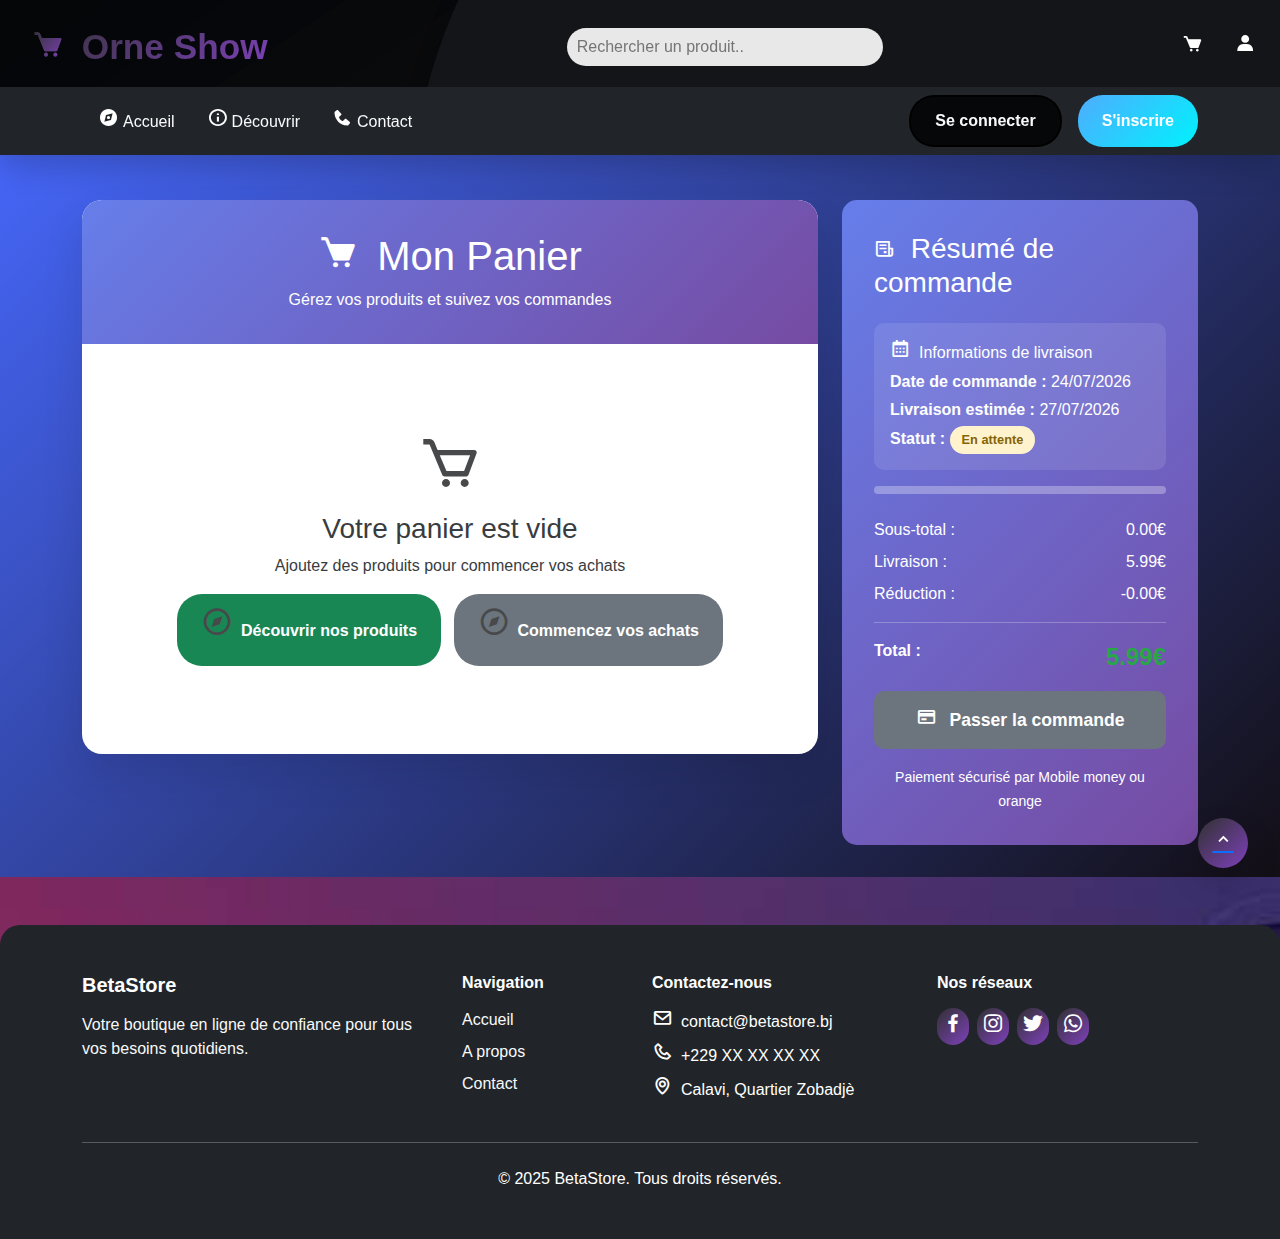
<file: cartshop.html>
<!DOCTYPE html>
<html lang="fr">
<head>
    <meta charset="UTF-8">
    <meta name="viewport" content="width=device-width, initial-scale=1.0">
    <title>Mon Panier - BetaStore</title>
    <link rel="stylesheet" href="bootstrap.min.css">
    <link rel="stylesheet" href="boxicons/css/boxicons.min.css">
    <link rel="stylesheet" href="index.css">
    <link href="https://fonts.googleapis.com/css2?family=Inter:wght@300;400;500;600;700;800&display=swap" rel="stylesheet">
    <style>
        .cart-container {
            margin-top: 120px;
            background: linear-gradient(135deg, #4667fa 0%, #130f16 100%);
            padding: 2rem 0;
        }
        
        .cart-card {
            background: white;
            border-radius: 20px;
            box-shadow: 0 20px 40px rgba(0,0,0,0.1);
            overflow: hidden;
        }
        
        .cart-header {
            background: linear-gradient(135deg, #667eea 0%, #764ba2 100%);
            color: white;
            padding: 2rem;
            text-align: center;
        }
        
        .cart-item {
            border: 1px solid #e9ecef;
            border-radius: 15px;
            margin-bottom: 1rem;
            transition: all 0.3s ease;
            background: white;
        }
        
        .cart-item:hover {
            transform: translateY(-2px);
            box-shadow: 0 10px 25px rgba(0,0,0,0.1);
        }
        
        .product-image {
            width: 80px;
            height: 80px;
            object-fit: cover;
            border-radius: 10px;
        }
        
        .quantity-controls {
            display: flex;
            align-items: center;
            gap: 0.5rem;
        }
        
        .quantity-btn {
            width: 35px;
            height: 35px;
            border: none;
            border-radius: 50%;
            background: #f8f9fa;
            color: #6c757d;
            font-weight: bold;
            cursor: pointer;
            transition: all 0.3s ease;
        }
        
        .quantity-btn:hover {
            background: #667eea;
            color: white;
        }
        
        .quantity-input {
            width: 60px;
            text-align: center;
            border: 1px solid #dee2e6;
            border-radius: 8px;
            padding: 0.5rem;
        }
        
        .remove-btn {
            background: #dc3545;
            color: white;
            border: none;
            border-radius: 8px;
            padding: 0.5rem 1rem;
            cursor: pointer;
            transition: all 0.3s ease;
        }
        
        .remove-btn:hover {
            background: #c82333;
            transform: scale(1.05);
        }
        
        .summary-card {
            background: linear-gradient(135deg, #667eea 0%, #764ba2 100%);
            color: white;
            border-radius: 15px;
            padding: 2rem;
        }
        
        .delivery-info {
            background: rgba(255,255,255,0.1);
            border-radius: 10px;
            padding: 1rem;
            margin: 1rem 0;
        }
        
        .progress-bar {
            height: 8px;
            background: rgba(255,255,255,0.3);
            border-radius: 4px;
            overflow: hidden;
            margin: 1rem 0;
        }
        
        .progress-fill {
            height: 100%;
            background: #28a745;
            border-radius: 4px;
            transition: width 0.3s ease;
        }
        
        .empty-cart {
            text-align: center;
            padding: 4rem 2rem;
            color: #393c3f;
        }
        
        .empty-cart i {
            font-size: 4rem;
            color: #48494b;
            margin-bottom: 1rem;
        }
        
        .checkout-btn {
            background: #28a745;
            color: white;
            border: none;
            border-radius: 10px;
            padding: 1rem 2rem;
            font-size: 1.1rem;
            font-weight: 600;
            cursor: pointer;
            transition: all 0.3s ease;
            width: 100%;
        }
        
        .checkout-btn:hover {
            background: #218838;
            transform: translateY(-2px);
        }
        
        .checkout-btn:disabled {
            background: #6c757d;
            cursor: not-allowed;
            transform: none;
        }
        
        .price-highlight {
            font-size: 1.5rem;
            font-weight: 700;
            color: #28a745;
        }
        
        .discount-badge {
            background: #dc3545;
            color: white;
            padding: 0.25rem 0.5rem;
            border-radius: 5px;
            font-size: 0.8rem;
            font-weight: 600;
        }
        
        .delivery-status {
            display: inline-block;
            padding: 0.25rem 0.75rem;
            border-radius: 20px;
            font-size: 0.8rem;
            font-weight: 600;
        }
        
        .status-pending {
            background: #fff3cd;
            color: #856404;
        }
        
        .status-processing {
            background: #d1ecf1;
            color: #0c5460;
        }
        
        .status-shipped {
            background: #d4edda;
            color: #155724;
        }
        
        .status-delivered {
            background: #d1e7dd;
            color: #0f5132;
        }
        
        @media (max-width: 768px) {
            .cart-container {
                margin-top: 100px;
                padding: 1rem 0;
            }
            
            .cart-header {
                padding: 1.5rem;
            }
            
            .product-image {
                width: 60px;
                height: 60px;
            }
        }
    </style>
</head>
<body>
    <!-- Header moderne -->
    <header class="fixed-top pt-2" style="transition: top 0.4s ease; background-image: url(v1016-b-09.jpg);">
        <div class="container-fluid p-2">
            <div class="row">
                <div class="col col-md-9 col-lg-12 d-flex flex-row justify-content-between align-items-center">
                    <a class="navbar-brand ms-4" href="index.html">
                        <i class="bx bxs-cart me-2 fs-2"></i>
                        <span>Orne Show</span>
                    </a>
                    <form action="https://www.google.com/search" class="d-flex align-items-center" id="searchForm" method="get"
                        style="width: 25%;" target="_blank">
                        <input type="text" class="h-25 m-auto" placeholder="Rechercher un produit.." name="q" id="search">
                    </form>

                    <ul class="navbar-nav d-flex flex-row">
                        <li class="nav-item">
                            <a href="cartshop.html" class="nav-link">
                                <i class="bx bxs-cart"></i>
                            </a>
                        </li>
                        <li class="nav-item">
                            <a href="account.html" class="nav-link">
                                <i class="bx bxs-user"></i>
                            </a>
                        </li>
                    </ul>
                </div>
            </div>
        </div>

        <nav class="navbar navbar-expand-lg p-2 bg-dark">
            <div class="container">
                <button class="navbar-toggler" data-bs-toggle="collapse" data-bs-target="#menu" type="button">
                    <span class="navbar-toggler-icon" style="color: #fff">=</span>
                </button>

                <div class="collapse navbar-collapse justify-content-between" id="menu">
                    <ul class="navbar-nav me-auto">
                        <li class="nav-item">
                            <a href="index.html" class="nav-link fs-6 text-light">
                                <i class="bx bxs-compass me-1"></i>Accueil
                            </a>
                        </li>
                        <li class="nav-item">
                            <a href="discoverides.html" class="nav-link fs-6 text-light">
                                <i class="bx bx-info-circle me-1"></i>Découvrir
                            </a>
                        </li>
                        <li class="nav-item">
                            <a href="contact.html" class="nav-link fs-6 text-light">
                                <i class="bx bxs-phone me-1"></i>Contact
                            </a>
                        </li>
                    </ul>

                    <div class="d-flex gap-3">
                        <button class="btn btn-outline-light text-light" id="loginBtn">
                            Se connecter
                        </button>
                        <button class="btn btn-outline-success" id="registerBtn">
                            S'inscrire
                        </button>
                    </div>

                    <!-- Modals modernisés -->
                    <div id="signupModal" class="modal justify-content-center">
                        <div class="modal-content container text-center text-light fade-in"
                            style="background-image: url(barre-recherche-recherche-icones-rendu-3d-design-minimal-fond-multicolore_41204-14142.jpg); background-repeat: no-repeat; background-size: cover;">
                            <h4 class="h2 fw-bold">Connectez-vous</h4>
                            <form>
                                <label class="form-label">Nom d'utilisateur ou email:</label><br>
                                <input type="text" name="username" required><br>
                                <label class="form-label">Mot de passe:</label><br>
                                <input type="password" name="password" maxlength="10" minlength="10" required><br><br>
                                <button type="submit" class="btn-signup w-100 rounded-pill">Se
                                    connecter</button><br><br>
                                <a href="#" class="p">Mot de passe oublié ?</a>
                                <p class="p">Pas encore de compte ? <a href="#" class="text-success"
                                        id="register1Btn">Créez-en un</a>
                                </p>
                            </form>
                            <button class="btn-close" style="position: absolute; right: 5%; bottom: 90%"
                                onclick="document.getElementById('signupModal').style.display='none'"></button>
                        </div>
                    </div>

                    <div id="loginModal" class="modal justify-content-center">
                        <div class="log-content container text-center text-light fade-in"
                            style="background-image: url(barre-recherche-recherche-icones-rendu-3d-design-minimal-fond-multicolore_41204-14142.jpg); background-repeat: no-repeat; background-size: cover;">
                            <div class="row">
                                <div class="col-12 col-md-12">
                                    <h4 class="h2 fw-bold">Créez votre compte</h4>
                                    <form>
                                        <label class="form-label">Nom:</label><br>
                                        <input type="text" name="lastname" required><br>
                                        <label class="form-label">Prénom:</label><br>
                                        <input type="text" name="name" required><br>
                                        <label class="form-label">Email ou Téléphone:</label><br><br>
                                        <input type="text" name="email" placeholder="adounkpemike@gmail.com"
                                            required><br>
                                        <label class="form-label">Mot de passe:</label><br>
                                        <input type="password" name="password" placeholder="Au moins 10 caractères"
                                            maxlength="10" minlength="10" required><br><br>
                                        <button type="submit" class="btn-login w-100 rounded-pill"><a href="index.html"
                                                class="text-decoration-none text-white">S'inscrire</a></button><br><br>

                                        <p class="p">Avez-vous déjà un compte ? <a href="#" class="text-success"
                                                id="loginBtn">Se
                                                connecter</a></p>
                                    </form>
                                    <button class="btn-close" style="position: absolute; right: 3%; bottom: 92%"
                                        onclick="document.getElementById('loginModal').style.display='none'"></button>
                                </div>
                            </div>
                        </div>
                    </div>

                    <div id="login1Modal" class="modal justify-content-center">
                        <div class="log-content container text-center text-light fade-in"
                            style="background-image: url(barre-recherche-recherche-icones-rendu-3d-design-minimal-fond-multicolore_41204-14142.jpg); background-repeat:no-repeat; background-size: cover;">
                            <h4 class=" h2 fw-bold">Créez votre compte</h4>
                            <form>
                                <label class="form-label">Nom:</label><br>
                                <input type="text" name="lastname" required><br>
                                <label class="form-label">Prénom:</label><br>
                                <input type="text" name="name" required><br>
                                <label class="form-label">Email ou Téléphone:</label><br><br>
                                <input type="text" name="email" placeholder="adounkpemike@gmail.com" required><br>
                                <label class="form-label">Mot de passe:</label><br>
                                <input type="password" name="password" placeholder="Au moins 10 caractères"
                                    maxlength="10" minlength="10" required><br><br>
                                <button type="submit"
                                    class="btn-login w-100 mt-2 rounded-pill">S'inscrire</button><br><br>
                            </form>
                            <button class="btn-close" style="position: absolute; right: 3%; bottom: 92%;"
                                onclick="document.getElementById('login1Modal').style.display='none'"></button>
                        </div>
                    </div>
                </div>
            </div>
        </nav>
    </header>

    <!-- Contenu principal du panier -->
    <div class="cart-container">
        <div class="container mt-5">
            <div class="row">
                <!-- Liste des produits -->
                <div class="col-lg-8">
                    <div class="cart-card">
                        <div class="cart-header">
                            <h1 class="mb-0">
                                <i class="bx bxs-cart me-2" style="font-size: 2.5rem;"></i>
                                Mon Panier
                            </h1>
                            <p class="mb-0 mt-2">Gérez vos produits et suivez vos commandes</p>
                        </div>
                        
                        <div class="p-4">
                            <div id="cart-items">
                                <!-- Les produits seront ajoutés dynamiquement ici -->
                            </div>
                            
                            <div id="empty-cart" class="empty-cart" style="display: none;">
                                <i class="bx bx-cart"></i>
                                <h3>Votre panier est vide</h3>
                                <p>Ajoutez des produits pour commencer vos achats</p>
                                <a href="discoverides.html" class="btn btn-success">
                                    <i class="bx bx-compass me-2" style="font-size: 2rem"></i>Découvrir nos produits
                                </a>
                                <a href="contact.html" class="btn btn-secondary ms-2">
                                    <i class="bx bx-compass me-2" style="font-size: 2rem"></i>Commencez vos achats
                                </a>
                            </div>
                        </div>
                    </div>
                </div>
                
                <!-- Résumé et commande -->
                <div class="col-lg-4">
                    <div class="summary-card">
                        <h3 class="mb-4">
                            <i class="bx bx-receipt me-2"></i>
                            Résumé de commande
                        </h3>
                        
                        <div class="delivery-info">
                            <h6><i class="bx bx-calendar me-2"></i>Informations de livraison</h6>
                            <p class="mb-1"><strong>Date de commande :</strong> <span id="order-date"></span></p>
                            <p class="mb-1"><strong>Livraison estimée :</strong> <span id="delivery-date"></span></p>
                            <p class="mb-0"><strong>Statut :</strong> <span class="delivery-status status-pending" id="delivery-status">En attente</span></p>
                        </div>
                        
                        <div class="progress-bar">
                            <div class="progress-fill" id="delivery-progress" style="width: 0%"></div>
                        </div>
                        
                        <div class="mt-4">
                            <div class="d-flex justify-content-between mb-2">
                                <span>Sous-total :</span>
                                <span id="subtotal">Indefined</span>
                            </div>
                            <div class="d-flex justify-content-between mb-2">
                                <span>Livraison :</span>
                                <span id="shipping">Gratuite</span>
                            </div>
                            <div class="d-flex justify-content-between mb-2">
                                <span>Réduction :</span>
                                <span id="discount">Indefined</span>
                            </div>
                            <hr>
                            <div class="d-flex justify-content-between mb-3">
                                <strong>Total :</strong>
                                <span class="price-highlight" id="total">Indefined</span>
                            </div>
                        </div>
                        
                        <button class="checkout-btn" id="checkout-btn" disabled>
                            <i class="bx bx-credit-card me-2"></i>
                            Passer la commande
                        </button>
                        
                        <div class="mt-3 text-center">
                            <small>Paiement sécurisé par Mobile money ou orange</small>
                        </div>
                    </div>
                </div>
            </div>
        </div>
    </div>

    <!-- Footer moderne -->
    <footer class="py-5 bg-dark">
        <div class="container">
            <div class="row g-4">
                <div class="col-lg-4">
                    <h5 class="fw-bold mb-3 text-white">BetaStore</h5>
                    <p class="text-light opacity-75">Votre boutique en ligne de confiance pour tous vos besoins
                        quotidiens.</p>
                </div>

                <div class="col-lg-2">
                    <h6 class="fw-bold mb-3 text-white">Navigation</h6>
                    <ul class="list-unstyled">
                        <li class="mb-2"><a href="index.html" class="text-light text-decoration-none">Accueil</a></li>
                        <li class="mb-2"><a href="about.html" class="text-light text-decoration-none">A propos</a>
                        </li>
                        <li class="mb-2"><a href="#" class="text-light text-decoration-none">Contact</a></li>
                    </ul>
                </div>

                <div class="col-lg-3">
                    <h6 class="fw-bold mb-3 text-white">Contactez-nous</h6>
                    <ul class="list-unstyled">
                        <li class="mb-2 text-white"><i class="bx bx-envelope me-2"></i>contact@betastore.bj</li>
                        <li class="mb-2 text-white"><i class="bx bx-phone me-2"></i>+229 XX XX XX XX</li>
                        <li class="mb-2 text-white"><i class="bx bx-map me-2"></i>Calavi, Quartier Zobadjè</li>
                    </ul>
                </div>

                <div class="col-lg-3">
                    <h6 class="fw-bold mb-3 text-white">Nos réseaux</h6>
                    <div class="d-flex gap-2">
                        <a href="#" class="socialnetworks">
                            <i class="bx bxl-facebook" id="mo"></i>
                        </a>
                        <a href="#" class="socialnetworks">
                            <i class="bx bxl-instagram" id="mo"></i>
                        </a>
                        <a href="#" class="socialnetworks">
                            <i class="bx bxl-twitter" id="mo"></i>
                        </a>
                        <a href="#" class="socialnetworks">
                            <i class="bx bxl-whatsapp" id="mo"></i>
                        </a>
                    </div>
                </div>

            </div>

            <hr class="my-4 text-white">
            <div class="text-center">
                <p class="mb-0 text-white">&copy; 2025 BetaStore. Tous droits réservés.</p>
            </div>
        </div>
    </footer>
    <!-- Bouton retour en haut -->
    <a href="#" id="return">
        <button class="btn">
            <i class="bx bx-chevron-up" id="flèche" style="display: flex; justify-content: center;"></i>
        </button>
    </a>

    <script src="bootstrap.bundle.min.js"></script>
    <script src="script.js"></script>
    <script>
          // Données du panier
        let cartItems = [];
        let cartTotal = 0;
        let shippingCost = 0;
        let discount = 0;

        // Initialisation du panier
        document.addEventListener('DOMContentLoaded', function() {
            // Attendre que l'application BetaStoreApp soit initialisée
            setTimeout(() => {
                if (window.betaStoreApp) {
                    // Utiliser le panier de l'application principale
                    cartItems = window.betaStoreApp.getCart();
                }
                
                // Mettre à jour l'affichage
                updateCartDisplay();
                updateDeliveryInfo();
                
                // Écouteurs d'événements
                document.getElementById('checkout-btn').addEventListener('click', processCheckout);
            }, 100);
        });

        // Fonction pour ajouter un produit au panier (maintenant gérée par script.js)
        function addToCart(productId, quantity = 1) {
            // Cette fonction est maintenant gérée par la classe BetaStoreApp dans script.js
            console.log('Fonction addToCart appelée depuis cartshop.html - utiliser script.js à la place');
        }

        // Fonction pour supprimer un produit du panier
        function removeFromCart(productId) {
            cartItems = cartItems.filter(item => item.id !== productId);
            saveCart();
            updateCartDisplay();
        }

        // Fonction pour mettre à jour la quantité
        function updateQuantity(productId, newQuantity) {
            const item = cartItems.find(item => item.id === productId);
            if (item) {
                if (newQuantity <= 0) {
                    removeFromCart(productId);
                } else {
                    item.quantity = newQuantity;
                    saveCart();
                    updateCartDisplay();
                }
            }
        }

        // Fonction pour sauvegarder le panier
        function saveCart() {
            if (window.betaStoreApp) {
                // Utiliser l'application principale pour sauvegarder
                window.betaStoreApp.saveCart();
            } else {
                localStorage.setItem('cartItems', JSON.stringify(cartItems));
            }
        }

        // Fonction pour mettre à jour le compteur du panier
        function updateCartCount() {
            if (window.betaStoreApp) {
                // Utiliser l'application principale pour mettre à jour le compteur
                window.betaStoreApp.updateCartCount();
            } else {
                const cartBadge = document.querySelector('.badge');
                const cartIcon = document.querySelector('.bxs-cart');
                
                const totalItems = cartItems.reduce((total, item) => total + item.quantity, 0);
                
                if (cartBadge) {
                    cartBadge.textContent = totalItems;
                    cartBadge.style.animation = 'pulse 0.5s ease-in-out';
                }
                
                // Si pas de badge, créer un indicateur visuel sur l'icône du panier
                if (cartIcon && !cartBadge) {
                    // Supprimer l'ancien badge s'il existe
                    const existingBadge = cartIcon.parentElement.querySelector('.cart-badge');
                    if (existingBadge) {
                        existingBadge.remove();
                    }
                    
                    if (totalItems > 0) {
                        const badge = document.createElement('span');
                        badge.className = 'cart-badge';
                        badge.textContent = totalItems;
                        badge.style.cssText = `
                            position: absolute;
                            top: -8px;
                            right: -8px;
                            background: #dc3545;
                            color: white;
                            border-radius: 50%;
                            width: 20px;
                            height: 20px;
                            font-size: 12px;
                            display: flex;
                            align-items: center;
                            justify-content: center;
                            font-weight: bold;
                        `;
                        
                        cartIcon.parentElement.style.position = 'relative';
                        cartIcon.parentElement.appendChild(badge);
                    }
                }
            }
        }

        // Fonction pour charger le panier
        function loadCart() {
            if (window.betaStoreApp) {
                // Utiliser l'application principale pour charger le panier
                cartItems = window.betaStoreApp.getCart();
            } else {
                const saved = localStorage.getItem('cartItems');
                if (saved) {
                    cartItems = JSON.parse(saved);
                }
            }
            // Mettre à jour le compteur du panier
            updateCartCount();
        }

        // Fonction pour mettre à jour l'affichage du panier
        function updateCartDisplay() {
            const cartContainer = document.getElementById('cart-items');
            const emptyCart = document.getElementById('empty-cart');
            
            if (cartItems.length === 0) {
                cartContainer.innerHTML = '';
                emptyCart.style.display = 'block';
                document.getElementById('checkout-btn').disabled = true;
            } else {
                emptyCart.style.display = 'none';
                document.getElementById('checkout-btn').disabled = false;
                
                cartContainer.innerHTML = cartItems.map(item => `
                    <div class="cart-item p-3">
                        <div class="row align-items-center">
                            <div class="col-md-2 col-3">
                                <img src="${item.image}" alt="${item.name}" class="product-image">
                            </div>
                            <div class="col-md-4 col-6">
                                <h6 class="mb-1">${item.name}</h6>
                                <small class="text-muted">${item.category}</small>
                                <div class="mt-2">
                                    <span class="price-highlight">${item.price.toFixed(2)}€</span>
                                    ${item.price > 500 ? '<span class="discount-badge ms-2">-10%</span>' : ''}
                                </div>
                            </div>
                            <div class="col-md-3 col-6">
                                <div class="quantity-controls">
                                    <button class="quantity-btn" onclick="updateQuantity('${item.id}', ${item.quantity - 1})">-</button>
                                    <input type="number" class="quantity-input" value="${item.quantity}" min="1" 
                                           onchange="updateQuantity('${item.id}', parseInt(this.value))">
                                    <button class="quantity-btn" onclick="updateQuantity('${item.id}', ${item.quantity + 1})">+</button>
                                </div>
                            </div>
                            <div class="col-md-2 col-6 text-end">
                                <div class="mb-2">
                                    <strong>${(item.price * item.quantity).toFixed(2)}€</strong>
                                </div>
                                <button class="remove-btn" onclick="removeFromCart('${item.id}')">
                                    <i class="bx bx-trash me-1"></i>Supprimer
                                </button>
                            </div>
                        </div>
                    </div>
                `).join('');
            }
            
            updateSummary();
            updateCartCount();
        }

        // Fonction pour mettre à jour le résumé
        function updateSummary() {
            cartTotal = cartItems.reduce((total, item) => total + (item.price * item.quantity), 0);
            
            // Calcul de la réduction (10% sur les produits > 500€)
            discount = cartItems.reduce((total, item) => {
                if (item.price > 500) {
                    return total + (item.price * item.quantity * 0.1);
                }
                return total;
            }, 0);
            
            // Frais de livraison gratuits si total > 50€
            shippingCost = cartTotal > 50 ? 0 : 5.99;
            
            const finalTotal = cartTotal - discount + shippingCost;
            
            document.getElementById('subtotal').textContent = cartTotal.toFixed(2) + '€';
            document.getElementById('discount').textContent = '-' + discount.toFixed(2) + '€';
            document.getElementById('shipping').textContent = shippingCost === 0 ? 'Gratuite' : shippingCost.toFixed(2) + '€';
            document.getElementById('total').textContent = finalTotal.toFixed(2) + '€';
        }

        // Fonction pour mettre à jour les informations de livraison
        function updateDeliveryInfo() {
            const now = new Date();
            const orderDate = now.toLocaleDateString('fr-FR');
            const deliveryDate = new Date(now.getTime() + (3 * 24 * 60 * 60 * 1000)).toLocaleDateString('fr-FR');
            
            document.getElementById('order-date').textContent = orderDate;
            document.getElementById('delivery-date').textContent = deliveryDate;
            
            // Simulation du suivi de livraison
            simulateDeliveryProgress();
        }

        // Fonction pour simuler le suivi de livraison
        function simulateDeliveryProgress() {
            const progressBar = document.getElementById('delivery-progress');
            const statusElement = document.getElementById('delivery-status');
            const statuses = [
                { text: 'En attente', class: 'status-pending', progress: 0 },
                { text: 'En traitement', class: 'status-processing', progress: 25 },
                { text: 'Expédié', class: 'status-shipped', progress: 60 },
                { text: 'Livré', class: 'status-delivered', progress: 100 }
            ];
            
            let currentStatus = 0;
            
            const updateStatus = () => {
                if (currentStatus < statuses.length) {
                    const status = statuses[currentStatus];
                    statusElement.textContent = status.text;
                    statusElement.className = `delivery-status ${status.class}`;
                    progressBar.style.width = status.progress + '%';
                    currentStatus++;
                    
                    if (currentStatus < statuses.length) {
                        setTimeout(updateStatus, 3000);
                    }
                }
            };
            
            setTimeout(updateStatus, 2000);
        }

        // Fonction pour traiter la commande
        function processCheckout() {
            if (cartItems.length === 0) {
                alert('Votre panier est vide !');
                return;
            }
            
            const total = parseFloat(document.getElementById('total').textContent.replace('€', ''));
            
            // Simulation de paiement
            const paymentModal = `
                <div class="modal fade" id="paymentModal" tabindex="-1">
                    <div class="modal-dialog">
                        <div class="modal-content">
                            <div class="modal-header">
                                <h5 class="modal-title">Paiement sécurisé</h5>
                                <button type="button" class="btn-close" data-bs-dismiss="modal"></button>
                            </div>
                            <div class="modal-body">
                                <div class="text-center mb-4">
                                    <i class="bx bx-credit-card" style="font-size: 3rem; color: #667eea;"></i>
                                </div>
                                <p>Total à payer : <strong>${total.toFixed(2)}€</strong></p>
                                <div class="mb-3">
                                    <label class="form-label">Numéro de carte</label>
                                    <input type="text" class="form-control" placeholder="1234 5678 9012 3456">
                                </div>
                                <div class="row">
                                    <div class="col-6">
                                        <label class="form-label">Date d'expiration</label>
                                        <input type="text" class="form-control" placeholder="MM/AA">
                                    </div>
                                    <div class="col-6">
                                        <label class="form-label">CVV</label>
                                        <input type="text" class="form-control" placeholder="123">
                                    </div>
                                </div>
                            </div>
                            <div class="modal-footer">
                                <button type="button" class="btn btn-secondary" data-bs-dismiss="modal">Annuler</button>
                                <button type="button" class="btn btn-primary" onclick="confirmPayment()">Payer</button>
                            </div>
                        </div>
                    </div>
                </div>
            `;
            
            // Ajouter le modal au DOM
            if (!document.getElementById('paymentModal')) {
                document.body.insertAdjacentHTML('beforeend', paymentModal);
            }
            
            // Afficher le modal
            const modal = new bootstrap.Modal(document.getElementById('paymentModal'));
            modal.show();
        }

        // Fonction pour confirmer le paiement
        function confirmPayment() {
            // Fermer le modal
            bootstrap.Modal.getInstance(document.getElementById('paymentModal')).hide();
            
            // Simulation de traitement
            setTimeout(() => {
                alert('Paiement traité avec succès ! Votre commande a été confirmée.');
                
                // Vider le panier via l'application principale
                if (window.betaStoreApp) {
                    window.betaStoreApp.clearCart();
                } else {
                    cartItems = [];
                    saveCart();
                }
                updateCartDisplay();
                
                // Rediriger vers la page d'accueil
                setTimeout(() => {
                    window.location.href = 'index.html';
                }, 2000);
            }, 1500);
        }

        // Fonction pour ajouter un produit d'exemple (pour test)
        function addSampleProduct() {
            const randomProduct = sampleProducts[Math.floor(Math.random() * sampleProducts.length)];
            addToCart(randomProduct.id, 1);
        }
    </script>
</body>
</html>
</file>
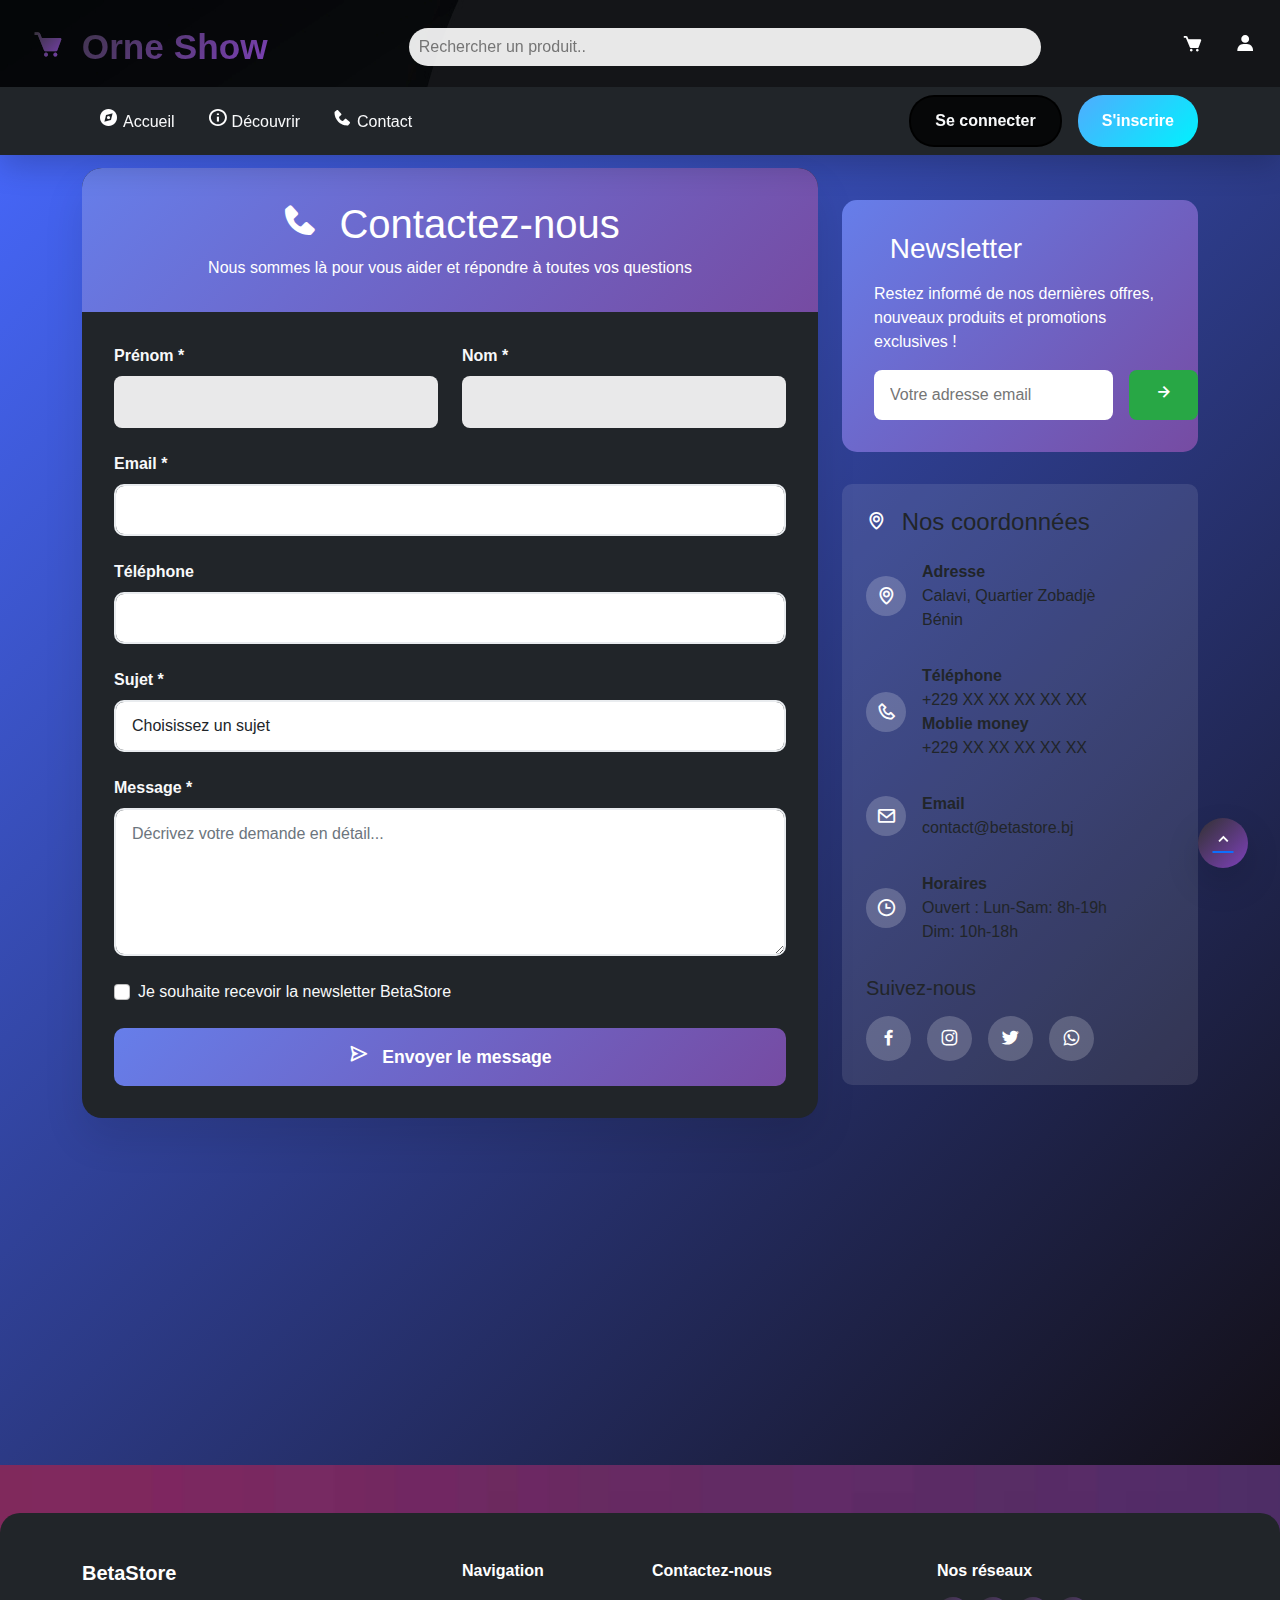
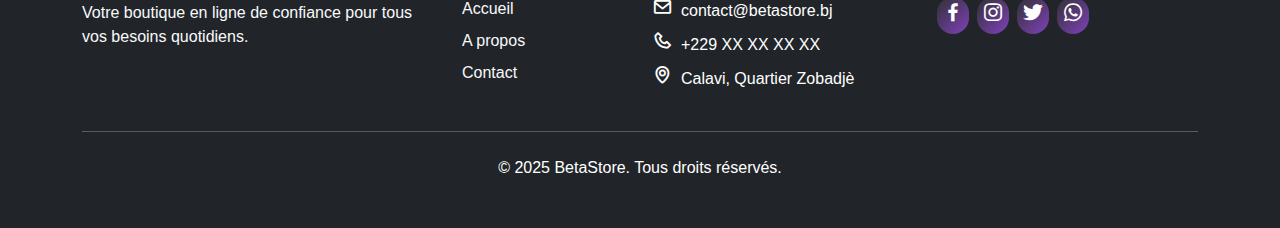
<file: contact.html>
<!DOCTYPE html>
<html lang="fr">
<head>
    <meta charset="UTF-8">
    <meta name="viewport" content="width=device-width, initial-scale=1.0">
    <title>Contact - BetaStore</title>
    <link rel="stylesheet" href="bootstrap.min.css">
    <link rel="stylesheet" href="boxicons/css/boxicons.min.css">
    <link rel="stylesheet" href="index.css">
    <link href="https://fonts.googleapis.com/css2?family=Inter:wght@300;400;500;600;700;800&display=swap" rel="stylesheet">
    <style>
        .contact-container {
            margin-top: 120px;
            background: linear-gradient(135deg, #4667fa 0%, #130f16 100%);
            padding: 3rem 0;
            min-height: calc(100vh - 120px);
        }
        
        .contact-card {
            background: white;
            border-radius: 20px;
            box-shadow: 0 20px 40px rgba(0,0,0,0.1);
            overflow: hidden;
        }
        
        .contact-header {
            background: linear-gradient(135deg, #667eea 0%, #764ba2 100%);
            color: white;
            padding: 2rem;
            text-align: center;
        }
        
        .contact-form {
            padding: 2rem;
        }
        
        .form-group {
            margin-bottom: 1.5rem;
        }
        
        .form-label {
            font-weight: 600;
            color: #333;
            margin-bottom: 0.5rem;
        }
        
        .form-control {
            border: 2px solid #e9ecef;
            border-radius: 10px;
            padding: 0.75rem 1rem;
            font-size: 1rem;
            transition: all 0.3s ease;
        }
        
        .form-control:focus {
            border-color: #667eea;
            box-shadow: 0 0 0 0.2rem rgba(102, 126, 234, 0.25);
        }
        
        .form-control.is-invalid {
            border-color: #dc3545;
        }
        
        .invalid-feedback {
            color: #dc3545;
            font-size: 0.875rem;
            margin-top: 0.25rem;
        }
        
        .submit-btn {
            background: linear-gradient(135deg, #667eea 0%, #764ba2 100%);
            color: white;
            border: none;
            border-radius: 10px;
            padding: 1rem 2rem;
            font-size: 1.1rem;
            font-weight: 600;
            cursor: pointer;
            transition: all 0.3s ease;
            width: 100%;
        }
        
        .submit-btn:hover {
            transform: translateY(-2px);
            box-shadow: 0 10px 25px rgba(102, 126, 234, 0.3);
        }
        
        .submit-btn:disabled {
            opacity: 0.6;
            cursor: not-allowed;
            transform: none;
        }
        
        .newsletter-card {
            background: linear-gradient(135deg, #667eea 0%, #764ba2 100%);
            color: white;
            border-radius: 15px;
            padding: 2rem;
            margin-top: 2rem;
        }
        
        .newsletter-form {
            display: flex;
            gap: 1rem;
            margin-top: 1rem;
        }
        
        .newsletter-input {
            flex: 1;
            border: none;
            border-radius: 8px;
            padding: 0.75rem 1rem;
            font-size: 1rem;
        }
        
        .newsletter-btn {
            background: #28a745;
            color: white;
            border: none;
            border-radius: 8px;
            padding: 0.75rem 1.5rem;
            font-weight: 600;
            cursor: pointer;
            transition: all 0.3s ease;
        }
        
        .newsletter-btn:hover {
            background: #218838;
            transform: translateY(-2px);
        }
        
        .contact-info {
            background: rgba(255,255,255,0.1);
            border-radius: 10px;
            padding: 1.5rem;
            margin-top: 2rem;
        }
        
        .contact-item {
            display: flex;
            align-items: center;
            margin-bottom: 1rem;
            padding: 0.5rem 0;
        }
        
        .contact-icon {
            width: 40px;
            height: 40px;
            background: rgba(255,255,255,0.2);
            border-radius: 50%;
            display: flex;
            align-items: center;
            justify-content: center;
            margin-right: 1rem;
            font-size: 1.2rem;
        }
        
        .social-links {
            display: flex;
            gap: 1rem;
            margin-top: 1rem;
        }
        
        .social-link {
            width: 45px;
            height: 45px;
            background: rgba(255,255,255,0.2);
            border-radius: 50%;
            display: flex;
            align-items: center;
            justify-content: center;
            color: white;
            text-decoration: none;
            transition: all 0.3s ease;
        }
        
        .social-link:hover {
            background: rgba(255,255,255,0.3);
            transform: translateY(-2px);
            color: white;
        }
        
        .map-container {
            height: 300px;
            border-radius: 15px;
            overflow: hidden;
            margin-top: 2rem;
        }
        
        .map-container iframe {
            width: 100%;
            height: 100%;
            border: none;
        }
        
        .success-message {
            background: #d4edda;
            color: #155724;
            border: 1px solid #c3e6cb;
            border-radius: 10px;
            padding: 1rem;
            margin-bottom: 1rem;
            display: none;
        }
        
        .error-message {
            background: #f8d7da;
            color: #721c24;
            border: 1px solid #f5c6cb;
            border-radius: 10px;
            padding: 1rem;
            margin-bottom: 1rem;
            display: none;
        }
        
        @media (max-width: 768px) {
            .contact-container {
                margin-top: 100px;
                padding: 1rem 0;
            }
            
            .contact-header {
                padding: 1.5rem;
            }
            
            .contact-form {
                padding: 1.5rem;
            }
            
            .newsletter-form {
                flex-direction: column;
            }
            
            .newsletter-btn {
                width: 100%;
            }
        }
    </style>
</head>
<body>
    <!-- Header moderne -->
    <header class="fixed-top pt-2" style="transition: top 0.4s ease; background-image: url(v1016-b-09.jpg);">
        <div class="container-fluid p-2">
            <div class="row">
                <div class="col col-md-9 col-lg-12 d-flex flex-row justify-content-between align-items-center">
                    <a class="navbar-brand navigation ms-4" href="index.html">
                        <i class="bx bxs-cart me-2 fs-2"></i>
                        <span>Orne Show</span>
                    </a>
                    <form action="https://www.google.com/search" class="d-flex align-items-center" id="searchForm" method="get"
                        style="width: 50%;" target="_blank">
                        <input type="text" class="h-25 m-auto" placeholder="Rechercher un produit.." name="q" id="search">
                    </form>

                    <ul class="navbar-nav d-flex flex-row">
                        <li class="nav-item">
                            <a href="cartshop.html" class="nav-link">
                                <i class="bx bxs-cart"></i>
                            </a>
                        </li>
                        <li class="nav-item">
                            <a href="account.html" class="nav-link">
                                <i class="bx bxs-user"></i>
                            </a>
                        </li>
                    </ul>
                </div>
            </div>
        </div>

        <nav class="navbar navbar-expand-lg p-2 bg-dark">
            <div class="container">
                <button class="navbar-toggler" data-bs-toggle="collapse" data-bs-target="#menu" type="button">
                    <span class="navbar-toggler-icon" style="color: #fff">=</span>
                </button>

                <div class="collapse navbar-collapse justify-content-between" id="menu">
                    <ul class="navbar-nav me-auto">
                        <li class="nav-item">
                            <a href="index.html" class="nav-link fs-6 text-light">
                                <i class="bx bxs-compass me-1"></i>Accueil
                            </a>
                        </li>
                        <li class="nav-item">
                            <a href="discoverides.html" class="nav-link fs-6 text-light">
                                <i class="bx bx-info-circle me-1"></i>Découvrir
                            </a>
                        </li>
                        <li class="nav-item">
                            <a href="contact.html" class="nav-link fs-6 text-light active">
                                <i class="bx bxs-phone me-1"></i>Contact
                            </a>
                        </li>
                    </ul>

                    <div class="d-flex gap-3">
                        <button class="btn btn-outline-light text-light" id="loginBtn">
                            Se connecter
                        </button>
                        <button class="btn btn-outline-success" id="registerBtn">
                            S'inscrire
                        </button>
                    </div>

                    <!-- Modals modernisés -->
                    <div id="signupModal" class="modal justify-content-center">
                        <div class="modal-content container text-center text-light fade-in"
                            style="background-image: url(barre-recherche-recherche-icones-rendu-3d-design-minimal-fond-multicolore_41204-14142.jpg); background-repeat: no-repeat; background-size: cover;">
                            <h4 class="h2 fw-bold">Connectez-vous</h4>
                            <form>
                                <label class="form-label">Nom d'utilisateur ou email:</label><br>
                                <input type="text" name="username" required><br>
                                <label class="form-label">Mot de passe:</label><br>
                                <input type="password" name="password" maxlength="10" minlength="10" required><br><br>
                                <button type="submit" class="btn-signup w-100 rounded-pill">Se
                                    connecter</button><br><br>
                                <a href="#" class="p">Mot de passe oublié ?</a>
                                <p class="p">Pas encore de compte ? <a href="#" class="text-success"
                                        id="register1Btn">Créez-en un</a>
                                </p>
                            </form>
                            <button class="btn-close" style="position: absolute; right: 5%; bottom: 90%"
                                onclick="document.getElementById('signupModal').style.display='none'"></button>
                        </div>
                    </div>

                    <div id="loginModal" class="modal justify-content-center">
                        <div class="log-content container text-center text-light fade-in"
                            style="background-image: url(barre-recherche-recherche-icones-rendu-3d-design-minimal-fond-multicolore_41204-14142.jpg); background-repeat: no-repeat; background-size: cover;">
                            <div class="row">
                                <div class="col-12 col-md-12">
                                    <h4 class="h2 fw-bold">Créez votre compte</h4>
                                    <form>
                                        <label class="form-label">Nom:</label><br>
                                        <input type="text" name="lastname" required><br>
                                        <label class="form-label">Prénom:</label><br>
                                        <input type="text" name="name" required><br>
                                        <label class="form-label">Email ou Téléphone:</label><br><br>
                                        <input type="text" name="email" placeholder="adounkpemike@gmail.com"
                                            required><br>
                                        <label class="form-label">Mot de passe:</label><br>
                                        <input type="password" name="password" placeholder="Au moins 10 caractères"
                                            maxlength="10" minlength="10" required><br><br>
                                        <button type="submit" class="btn-login w-100 rounded-pill"><a href="index.html"
                                                class="text-decoration-none text-white">S'inscrire</a></button><br><br>

                                        <p class="p">Avez-vous déjà un compte ? <a href="#" class="text-success"
                                                id="loginBtn">Se
                                                connecter</a></p>
                                    </form>
                                    <button class="btn-close" style="position: absolute; right: 3%; bottom: 92%"
                                        onclick="document.getElementById('loginModal').style.display='none'"></button>
                                </div>
                            </div>
                        </div>
                    </div>

                    <div id="login1Modal" class="modal justify-content-center">
                        <div class="log-content container text-center text-light fade-in"
                            style="background-image: url(barre-recherche-recherche-icones-rendu-3d-design-minimal-fond-multicolore_41204-14142.jpg); background-repeat:no-repeat; background-size: cover;">
                            <h4 class=" h2 fw-bold">Créez votre compte</h4>
                            <form>
                                <label class="form-label">Nom:</label><br>
                                <input type="text" name="lastname" required><br>
                                <label class="form-label">Prénom:</label><br>
                                <input type="text" name="name" required><br>
                                <label class="form-label">Email ou Téléphone:</label><br><br>
                                <input type="text" name="email" placeholder="adounkpemike@gmail.com" required><br>
                                <label class="form-label">Mot de passe:</label><br>
                                <input type="password" name="password" placeholder="Au moins 10 caractères"
                                    maxlength="10" minlength="10" required><br><br>
                                <button type="submit"
                                    class="btn-login w-100 mt-2 rounded-pill">S'inscrire</button><br><br>
                            </form>
                            <button class="btn-close" style="position: absolute; right: 3%; bottom: 92%;"
                                onclick="document.getElementById('login1Modal').style.display='none'"></button>
                        </div>
                    </div>
                </div>
            </div>
        </nav>
    </header>

    <!-- Contenu principal de contact -->
    <div class="contact-container">
        <div class="container">
            <div class="row">
                <!-- Formulaire de contact -->
                <div class="col-lg-8">
                    <div class="contact-card bg-dark text-light">
                        <div class="contact-header">
                            <h1 class="mb-0">
                                <i class="bx bxs-phone me-2" style="font-size: 2.5rem;"></i>
                                Contactez-nous
                            </h1>
                            <p class="mb-0 mt-2">Nous sommes là pour vous aider et répondre à toutes vos questions</p>
                        </div>
                        
                        <div class="contact-form">
                            <!-- Messages de succès/erreur -->
                            <div id="successMessage" class="success-message">
                                <i class="bx bx-check-circle me-2"></i>
                                Votre message a été envoyé avec succès ! Nous vous répondrons dans les plus brefs délais.
                            </div>
                            
                            <div id="errorMessage" class="error-message">
                                <i class="bx bx-error-circle me-2"></i>
                                Une erreur s'est produite. Veuillez réessayer.
                            </div>
                            
                            <form id="contactForm">
                                <div class="row">
                                    <div class="col-md-6">
                                        <div class="form-group">
                                            <label for="firstName" class="form-label text-light">Prénom *</label>
                                            <input type="text" class="form-control" id="firstName" name="firstName" required>
                                            <div class="invalid-feedback">Veuillez saisir votre prénom.</div>
                                        </div>
                                    </div>
                                    <div class="col-md-6">
                                        <div class="form-group">
                                            <label for="lastName" class="form-label text-light">Nom *</label>
                                            <input type="text" class="form-control" id="lastName" name="lastName" required>
                                            <div class="invalid-feedback">Veuillez saisir votre nom.</div>
                                        </div>
                                    </div>
                                </div>
                                
                                <div class="form-group">
                                    <label for="email" class="form-label text-light">Email *</label>
                                    <input type="email" class="form-control" id="email" name="email" required>
                                    <div class="invalid-feedback">Veuillez saisir une adresse email valide.</div>
                                </div>
                                
                                <div class="form-group">
                                    <label for="phone" class="form-label text-light">Téléphone</label>
                                    <input type="tel" class="form-control" id="phone" name="phone">
                                </div>
                                
                                <div class="form-group">
                                    <label for="subject" class="form-label text-light">Sujet *</label>
                                    <select class="form-control" id="subject" name="subject" required>
                                        <option value="">Choisissez un sujet</option>
                                        <option value="commande">Question sur une commande</option>
                                        <option value="produit">Information sur un produit</option>
                                        <option value="livraison">Livraison et retours</option>
                                        <option value="reclamation">Réclamation</option>
                                        <option value="autre">Autre</option>
                                    </select>
                                    <div class="invalid-feedback">Veuillez sélectionner un sujet.</div>
                                </div>
                                
                                <div class="form-group">
                                    <label for="message" class="form-label text-light">Message *</label>
                                    <textarea class="form-control" id="message" name="message" rows="5" required 
                                              placeholder="Décrivez votre demande en détail..."></textarea>
                                    <div class="invalid-feedback">Veuillez saisir votre message.</div>
                                </div>
                                
                                <div class="form-group">
                                    <div class="form-check">
                                        <input class="form-check-input" type="checkbox" id="newsletter" name="newsletter">
                                        <label class="form-check-label" for="newsletter">
                                            Je souhaite recevoir la newsletter BetaStore
                                        </label>
                                    </div>
                                </div>
                                
                                <button type="submit" class="submit-btn" id="submitBtn">
                                    <i class="bx bx-send me-2"></i>
                                    Envoyer le message
                                </button>
                            </form>
                        </div>
                    </div>
                </div>
                
                <!-- Informations de contact -->
                <div class="col-lg-4">
                    <div class="newsletter-card">
                        <h3 class="mb-3">
                            <i class="bx bx-newsletter me-2"></i>
                            Newsletter
                        </h3>
                        <p>Restez informé de nos dernières offres, nouveaux produits et promotions exclusives !</p>
                        
                        <form id="newsletterForm" class="newsletter-form">
                            <input type="email" class="newsletter-input" id="newsletterEmail" 
                                   placeholder="Votre adresse email" required>
                            <button type="submit" class="newsletter-btn">
                                <i class="bx bx-right-arrow-alt"></i>
                            </button>
                        </form>
                        
                        <div id="newsletterSuccess" class="success-message mt-2" style="display: none;">
                            <i class="bx bx-check-circle me-2"></i>
                            Inscription réussie ! Vous recevrez bientôt nos newsletters.
                        </div>
                    </div>
                    
                    <div class="contact-info">
                        <h4 class="mb-3">
                            <i class="bx bx-map me-2"></i>
                            Nos coordonnées
                        </h4>
                        
                        <div class="contact-item">
                            <div class="contact-icon">
                                <i class="bx bx-map"></i>
                            </div>
                            <div>
                                <strong>Adresse</strong><br>
                                Calavi, Quartier Zobadjè<br>
                                Bénin
                            </div>
                        </div>
                        
                        <div class="contact-item">
                            <div class="contact-icon">
                                <i class="bx bx-phone"></i>
                            </div>
                            <div>
                                <strong>Téléphone</strong><br>
                                +229 XX XX XX XX XX <br>
                                <strong>Moblie money</strong><br>
                                +229 XX XX XX XX XX
                            </div>
                        </div>
                        
                        <div class="contact-item">
                            <div class="contact-icon">
                                <i class="bx bx-envelope"></i>
                            </div>
                            <div>
                                <strong>Email</strong><br>
                                contact@betastore.bj
                            </div>
                        </div>
                        
                        <div class="contact-item">
                            <div class="contact-icon">
                                <i class="bx bx-time"></i>
                            </div>
                            <div>
                                <strong>Horaires</strong><br>
                                Ouvert : Lun-Sam: 8h-19h<br>
                                         Dim: 10h-18h
                            </div>
                        </div>
                        
                        <h5 class="mt-4 mb-3">Suivez-nous</h5>
                        <div class="social-links">
                            <a href="#" class="social-link">
                                <i class="bx bxl-facebook"></i>
                            </a>
                            <a href="#" class="social-link">
                                <i class="bx bxl-instagram"></i>
                            </a>
                            <a href="#" class="social-link">
                                <i class="bx bxl-twitter"></i>
                            </a>
                            <a href="#" class="social-link">
                                <i class="bx bxl-whatsapp"></i>
                            </a>
                        </div>
                    </div>
                    
                    <div class="map-container">
                        <iframe src="https://www.google.com/maps/embed?pb=!1m18!1m12!1m3!1d3972.5!2d2.35!3d6.45!2m3!1f0!2f0!3f0!3m2!1i1024!2i768!4f13.1!3m3!1m2!1s0x0%3A0x0!2zNsKwMjcnMDAuMCJOIDLCsDIxJzAwLjAiRQ!5e0!3m2!1sfr!2sbj!4v1234567890" 
                                allowfullscreen="" loading="lazy"></iframe>
                    </div>
                </div>
            </div>
        </div>
    </div>

    <!-- Footer moderne -->
    <footer class="py-5 bg-dark">
        <div class="container">
            <div class="row g-4">
                <div class="col-lg-4">
                    <h5 class="fw-bold mb-3 text-white">BetaStore</h5>
                    <p class="text-light opacity-75">Votre boutique en ligne de confiance pour tous vos besoins
                        quotidiens.</p>
                </div>

                <div class="col-lg-2">
                    <h6 class="fw-bold mb-3 text-white">Navigation</h6>
                    <ul class="list-unstyled">
                        <li class="mb-2"><a href="index.html" class="text-light text-decoration-none">Accueil</a></li>
                        <li class="mb-2"><a href="about.html" class="text-light text-decoration-none">A propos</a>
                        </li>
                        <li class="mb-2"><a href="contact.html" class="text-light text-decoration-none">Contact</a></li>
                    </ul>
                </div>

                <div class="col-lg-3">
                    <h6 class="fw-bold mb-3 text-white">Contactez-nous</h6>
                    <ul class="list-unstyled">
                        <li class="mb-2 text-white"><i class="bx bx-envelope me-2"></i>contact@betastore.bj</li>
                        <li class="mb-2 text-white"><i class="bx bx-phone me-2"></i>+229 XX XX XX XX</li>
                        <li class="mb-2 text-white"><i class="bx bx-map me-2"></i>Calavi, Quartier Zobadjè</li>
                    </ul>
                </div>

                <div class="col-lg-3">
                    <h6 class="fw-bold mb-3 text-white">Nos réseaux</h6>
                    <div class="d-flex gap-2">
                        <a href="#" class="socialnetworks">
                            <i class="bx bxl-facebook" id="mo"></i>
                        </a>
                        <a href="#" class="socialnetworks">
                            <i class="bx bxl-instagram" id="mo"></i>
                        </a>
                        <a href="#" class="socialnetworks">
                            <i class="bx bxl-twitter" id="mo"></i>
                        </a>
                        <a href="#" class="socialnetworks">
                            <i class="bx bxl-whatsapp" id="mo"></i>
                        </a>
                    </div>
                </div>
            </div>

            <hr class="my-4 text-white">
            <div class="text-center">
                <p class="mb-0 text-white">&copy; 2025 BetaStore. Tous droits réservés.</p>
            </div>
        </div>
    </footer>

    <!-- Bouton retour en haut -->
    <a href="#" id="return">
        <button class="btn">
            <i class="bx bx-chevron-up" id="flèche" style="display: flex; justify-content: center;"></i>
        </button>
    </a>

    <script src="bootstrap.bundle.min.js"></script>
    <script src="script.js"></script>
    <script>
        // Gestion du formulaire de contact
        document.addEventListener('DOMContentLoaded', function() {
            const contactForm = document.getElementById('contactForm');
            const newsletterForm = document.getElementById('newsletterForm');
            const submitBtn = document.getElementById('submitBtn');
            
            // Validation et soumission du formulaire de contact
            contactForm.addEventListener('submit', function(e) {
                e.preventDefault();
                
                if (validateContactForm()) {
                    submitContactForm();
                }
            });
            
            // Validation et soumission du formulaire newsletter
            newsletterForm.addEventListener('submit', function(e) {
                e.preventDefault();
                
                if (validateNewsletterForm()) {
                    submitNewsletterForm();
                }
            });
            
            // Validation du formulaire de contact
            function validateContactForm() {
                let isValid = true;
                const fields = ['firstName', 'lastName', 'email', 'subject', 'message'];
                
                // Réinitialiser les erreurs
                fields.forEach(field => {
                    const element = document.getElementById(field);
                    element.classList.remove('is-invalid');
                });
                
                // Valider chaque champ
                fields.forEach(field => {
                    const element = document.getElementById(field);
                    const value = element.value.trim();
                    
                    if (!value) {
                        element.classList.add('is-invalid');
                        isValid = false;
                    } else if (field === 'email' && !isValidEmail(value)) {
                        element.classList.add('is-invalid');
                        isValid = false;
                    }
                });
                
                return isValid;
            }
            
            // Validation du formulaire newsletter
            function validateNewsletterForm() {
                const email = document.getElementById('newsletterEmail');
                const value = email.value.trim();
                
                if (!value || !isValidEmail(value)) {
                    email.classList.add('is-invalid');
                    return false;
                }
                
                email.classList.remove('is-invalid');
                return true;
            }
            
            // Validation email
            function isValidEmail(email) {
                const emailRegex = /^[^\s@]+@[^\s@]+\.[^\s@]+$/;
                return emailRegex.test(email);
            }
            
            // Soumission du formulaire de contact
            function submitContactForm() {
                submitBtn.disabled = true;
                submitBtn.innerHTML = '<i class="bx bx-loader-alt bx-spin me-2"></i>Envoi en cours...';
                
                // Simuler l'envoi (remplacer par votre logique d'envoi)
                setTimeout(() => {
                    // Récupérer les données du formulaire
                    const formData = new FormData(contactForm);
                    const data = Object.fromEntries(formData);
                    
                    // Sauvegarder dans le localStorage (pour démonstration)
                    saveContactData(data);
                    
                    // Afficher le message de succès
                    showMessage('successMessage', true);
                    showMessage('errorMessage', false);
                    
                    // Réinitialiser le formulaire
                    contactForm.reset();
                    
                    // Réactiver le bouton
                    submitBtn.disabled = false;
                    submitBtn.innerHTML = '<i class="bx bx-send me-2"></i>Envoyer le message';
                    
                    // Masquer le message après 5 secondes
                    setTimeout(() => {
                        showMessage('successMessage', false);
                    }, 5000);
                    
                }, 2000);
            }
            
            // Soumission du formulaire newsletter
            function submitNewsletterForm() {
                const email = document.getElementById('newsletterEmail');
                const value = email.value.trim();
                
                // Sauvegarder l'email (pour démonstration)
                saveNewsletterEmail(value);
                
                // Afficher le message de succès
                document.getElementById('newsletterSuccess').style.display = 'block';
                
                // Réinitialiser le formulaire
                newsletterForm.reset();
                
                // Masquer le message après 5 secondes
                setTimeout(() => {
                    document.getElementById('newsletterSuccess').style.display = 'none';
                }, 5000);
            }
            
            // Sauvegarder les données de contact
            function saveContactData(data) {
                const contacts = JSON.parse(localStorage.getItem('contacts') || '[]');
                contacts.push({
                    ...data,
                    date: new Date().toISOString(),
                    id: Date.now()
                });
                localStorage.setItem('contacts', JSON.stringify(contacts));
            }
            
            // Sauvegarder l'email newsletter
            function saveNewsletterEmail(email) {
                const newsletter = JSON.parse(localStorage.getItem('newsletter') || '[]');
                if (!newsletter.includes(email)) {
                    newsletter.push({
                        email: email,
                        date: new Date().toISOString()
                    });
                    localStorage.setItem('newsletter', JSON.stringify(newsletter));
                }
            }
            
            // Afficher/masquer les messages
            function showMessage(elementId, show) {
                const element = document.getElementById(elementId);
                element.style.display = show ? 'block' : 'none';
            }
            
            // Validation en temps réel
            const inputs = contactForm.querySelectorAll('input, select, textarea');
            inputs.forEach(input => {
                input.addEventListener('blur', function() {
                    validateField(this);
                });
                
                input.addEventListener('input', function() {
                    if (this.classList.contains('is-invalid')) {
                        validateField(this);
                    }
                });
            });
            
            function validateField(field) {
                const value = field.value.trim();
                const fieldName = field.name;
                
                if (!value && field.hasAttribute('required')) {
                    field.classList.add('is-invalid');
                } else if (fieldName === 'email' && value && !isValidEmail(value)) {
                    field.classList.add('is-invalid');
                } else {
                    field.classList.remove('is-invalid');
                }
            }
        });
    </script>
</body>
</html>
</file>
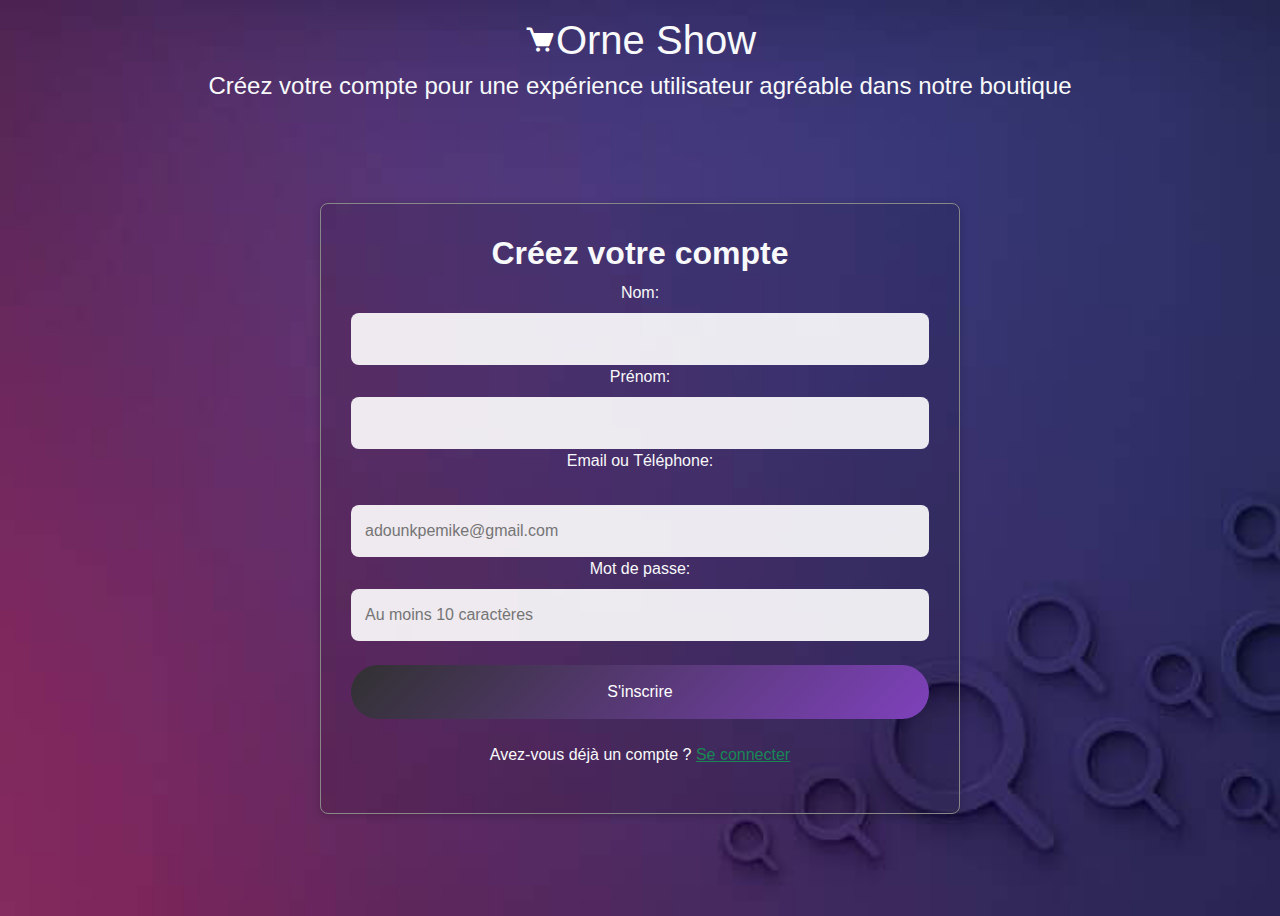
<file: register.html>
<!DOCTYPE html>
<html lang="fr">

<head>
    <meta charset="UTF-8">
    <meta name="viewport" content="width=device-width, initial-scale=1.0">
    <meta name="description"
        content="BetaStore - Votre boutique en ligne de confiance pour tous vos besoins. Découvrez notre sélection de produits de qualité avec livraison rapide et garantie 2 ans.">
    <meta name="keywords" content="boutique en ligne, e-commerce, produits, livraison, garantie, BetaStore">
    <title>Orne Show - Votre boutique en ligne de confiance</title>
    <link rel="stylesheet" href="bootstrap.min.css">
    <link rel="stylesheet" href="boxicons/css/boxicons.min.css">
    <link rel="stylesheet" href="index.css">
    <link href="https://fonts.googleapis.com/css2?family=Inter:wght@300;400;500;600;700;800&display=swap"
        rel="stylesheet">
    <link rel="icon" type="image/x-icon" href="favicon.ico">
</head>

<body>
    <h1 class="pt-3 text-center text-light"><i class="bx bxs-cart" style="font-size: 2rem"></i>Orne Show</h1>
    <h4 class="text-center text-light">Créez votre compte pour une expérience utilisateur agréable dans notre boutique</h4>
    <div id="loginModal" class="justify-content-center">
        <div class="log-content container text-center text-light fade-in"
            style="background: rgba(0, 0, 0, 0.1); background-repeat: no-repeat; background-size: cover;">
            <div class="row">
                <div class="col-12 col-md-12">
                    <h4 class="h2 fw-bold">Créez votre compte</h4>
                    <form>
                        <label class="form-label">Nom:</label><br>
                        <input type="text" name="lastname" required><br>
                        <label class="form-label">Prénom:</label><br>
                        <input type="text" name="name" required><br>
                        <label class="form-label">Email ou Téléphone:</label><br><br>
                        <input type="text" name="email" placeholder="adounkpemike@gmail.com" required><br>
                        <label class="form-label">Mot de passe:</label><br>
                        <input type="password" name="password" placeholder="Au moins 10 caractères" maxlength="10"
                            minlength="10" required><br><br>
                        <button type="submit" class="btn-login w-100 rounded-pill"><a href="index.html"
                                class="text-decoration-none text-white">S'inscrire</a></button><br><br>

                        <p class="p">Avez-vous déjà un compte ? <a href="#" class="text-success" id="loginBtn">Se
                                connecter</a></p>
                    </form>
                </div>
            </div>
        </div>
    </div>
</body>

</html>
</file>
<file: index.css>
/* Modern E-commerce Design - BetaStore */

:root {
    --primary-color: #3957db;
    --secondary-color: #764ba2;
    --accent-color: #f093fb;
    --success-color: #45b66b;
    --danger-color: #ff6b6b;
    --warning-color: #feca57;
    --dark-color: #2c3e50;
    --light-color: #ffffff;
    --gray-light: #f8f9fa;
    --gray-medium: #272727;
    --shadow-soft: 0 10px 30px rgba(0, 0, 0, 0.2);
    --shadow-medium: 0 15px 35px rgba(0, 0, 0, 0.15);
    --shadow-strong: 0 20px 40px rgba(0, 0, 0, 0.2);
    --gradient-primary: linear-gradient(135deg, #313131 0%, #7e41bb 100%);
    --gradient-secondary: linear-gradient(135deg, #f093fb 0%, #f5576c 100%);
    --gradient-success: linear-gradient(135deg, #4facfe 0%, #00f2fe 100%);
    --gradient-dark: linear-gradient(135deg, #8775ee 0%, #afafaf 100%);
    --border-radius: 12px;
    --border-radius-lg: 20px;
    --transition: all 0.2s ease;
}

body {
    font-family: 'Segoe UI', Tahoma, Geneva, Verdana, sans-serif;
    background-image: url(barre-recherche-recherche-icones-rendu-3d-design-minimal-fond-multicolore_41204-14142.jpg);
    background-size: cover;
    background-attachment: scroll;
}

/* Modern Header */
header {
    box-shadow: var(--shadow-soft);
}

.bx {
    font-size: 1.3rem;
    color: var(--light-color);
}

.navbar-brand {
    font-weight: 700;
    font-size: 2.2rem;
    background: var(--gradient-primary);
    -webkit-background-clip: text;
    -webkit-text-fill-color: transparent;
    background-clip: text;
}

.navbar-brand i {
    background: var(--gradient-primary);
    -webkit-background-clip: text;
    -webkit-text-fill-color: transparent;
    background-clip: text;
}

/* Modern Search Bar */
#search {
    border: 2px solid var(--shadow-strong);
    border-radius: 25px;
    padding: 10px;
    background: rgba(255, 255, 255, 0.9);
    transition: var(--transition);
    box-shadow: var(--dark-color);
}

#search:focus {
    border-color: var(--primary-color);
    box-shadow: 0 0 0 3px rgba(255, 255, 255, 0.2);
    transform: translateY(-2px);
}

/* Navigation Links */
.nav-link {
    position: relative;
    font-weight: 500;
    transition: var(--transition);
    border-radius: 8px;
    padding: 8px 16px !important;
}

.nav-link:hover {
    background: rgba(102, 126, 234, 0.1);
    transform: translateY(-2px);
}

.nav-link i {
    transition: var(--transition);
}

.nav-link:hover i {
    transform: scale(1.1);
}

/* Modern Buttons */
.btn {
    border-radius: 25px;
    font-weight: 600;
    padding: 12px 24px;
    transition: var(--transition);
    border: none;
    position: relative;
    overflow: hidden;
}

.btn::before {
    content: '';
    position: absolute;
    top: 0;
    left: -100%;
    width: 100%;
    height: 100%;
    background: linear-gradient(90deg, transparent, rgba(255, 255, 255, 0.2), transparent);
    transition: left 0.5s;
}

.btn:hover::before {
    left: 100%;
}

.btn-outline-light {
    background: rgba(0, 0, 0, 0.8);
    border: 2px solid rgba(0, 0, 0, 0.9);
    color: white;
    backdrop-filter: blur(10px);
}

.btn-outline-light:hover {
    background: rgba(0, 0, 0, 0.9);
    transform: translateY(-3px);
    box-shadow: var(--shadow-medium);
}

.btn-outline-success {
    background: var(--gradient-success);
    color: white;
}

.btn-outline-success:hover {
    transform: translateY(-3px);
    box-shadow: var(--shadow-medium);
}

/* Hero Section */
.title-section {
    margin-top: 200px;
    position: relative;
}

#defile-image img {
    height: 80vh;
    object-fit: cover;
    border-radius: var(--border-radius-lg);
    box-shadow: var(--shadow-strong);
    transition: var(--transition);
}

#defile-image:hover img {
    transform: scale(1.02);
}

#titre {
    position: absolute;
    top: 25%;
    left: 15%;
    text-align: center;
    color: rgb(5, 5, 5);
}

#titre h1 {
    font-size: 3rem;
    font-weight: 800;
    margin-bottom: 1.5rem;
    text-shadow: 2px 2px 4px rgba(0, 0, 0, 0.3);
    background: linear-gradient(45deg, #000, #000);
    -webkit-background-clip: text;
    background-clip: text;
}

#titre p {
    font-size: 1.2rem;
    margin-bottom: 2rem;
}

/* Product Cards */
.product-section {
    background: rgba(255, 255, 255, 0.75);
    border-radius: var(--border-radius-lg);
}

.card {
    border: none;
    border-radius: var(--border-radius);
    padding: 0.5rem;
    background: rgba(255, 255, 255, 0.9);
    box-shadow: var(--shadow-soft);
    transition: var(--transition);
    position: relative;
}

.card:hover {
    transform: translateY(-10px);
    box-shadow: var(--shadow-strong);
}

.card img {
    transition: var(--transition);
    border-radius: var(--border-radius);
}

/* Product Cards in Carousel */
.product-card {
    background: rgba(0, 0, 0, 0.1);
    padding: 0rem;
    box-shadow: var(--shadow-soft);
    transition: var(--transition);
}

.product-card:hover {
    transform: translateY(-4px);
    box-shadow: var(--shadow-strong);
}

.product-image {
   position: relative;
}

.product-title {
    font-weight: 700;
    color: black;
    margin: 1rem;
}

.product-info{
    padding: 0.5rem 0;
}

.product-description {
    color: #000000;
    font-size: 0.9rem;
    padding: 0.5rem;
    line-height: 1.5;
}

.product-footer{
    padding: 0.5rem;
}

.product-price {
    font-weight: 800;
    font-size: 1rem;
    color: var(--primary-color);
}

.add-to-cart {
    background: var(--gradient-primary);
    color: white;
    border: none;
    padding: 10px;
    border-radius: 25px;
    font-weight: 600;
    transition: var(--transition);
}

.add-to-cart:hover {
    transform: translateY(-2px);
    box-shadow: var(--shadow-medium);
}

/* Features Section */
.features {
    background-color: rgba(20, 20, 20, 0.85);;
    border-radius: var(--border-radius-lg);
    margin: 3rem 0;
    padding: 4rem 0;
}

#cart-trans {
    background: rgba(255, 255, 255, 0.1) !important;
    backdrop-filter: blur(15px);
    border: 1px solid rgba(255, 255, 255, 0.2);
    transition: var(--transition);
}

#cart-trans:hover {
    transform: translateY(-5px);
    background: rgba(255, 255, 255, 0.15) !important;
}

#icon {
    font-size: 3rem;
    background: var(--gradient-success);
    -webkit-background-clip: text;
    -webkit-text-fill-color: transparent;
    background-clip: text;
}

/* How it works section */
.how-it-works {
        background-color: rgba(20, 20, 20, 0.85);
        border-bottom-left-radius: 175px;
        border-top-right-radius: 175px;
    }

    .steps-grid {
        display: grid;
        grid-template-columns: repeat(auto-fit, minmax(250px, 1fr));
        gap: 2rem;
        margin-top: 3rem;
    }

    .step {
        text-align: center;
        position: relative;
    }

    .step-number {
        display: inline-flex;
        align-items: center;
        justify-content: center;
        width: 60px;
        height: 60px;
        background: linear-gradient(135deg, #202020, #764ba2);
        color: white;
        border-radius: 50%;
        font-weight: bold;
        font-size: 1.5rem;
        margin-bottom: 1rem;
    }

    .step h3 {
        color: white;
        margin-bottom: 0.5rem;
    }

    .step p {
        color: var(--light-color);
    }


/* CTA Section */
.cta-section {
    background: rgba(255, 255, 255, 0.85);
    backdrop-filter: blur(20px);
    border-radius: var(--border-radius-lg);
    margin: 3rem 0;
    padding: 4rem 0;
}

/* Footer */
footer {
    border-radius: var(--border-radius-lg) var(--border-radius-lg) 0 0;
    margin-top: 3rem;
}

.socialnetworks {
    background: var(--gradient-primary);
    padding: 0.25rem;
    border-radius: var(--border-radius-lg);
}

.socialnetworks a {
    display: inline-block;
    width: 50px;
    height: 50px;
    border-radius: 50%;
    display: flex;
    align-items: center;
    justify-content: center;
    transition: var(--transition);
    margin: 0 0.5rem;
}

.socialnetworks a:hover {
    transform: translateY(-5px) scale(1.03);
    box-shadow: var(--shadow-medium);
}

#mo {
    color: white;
    font-size: 1.5rem;
}

/* Modal Improvements */
.modal {
        display: none;
        position: fixed;
        z-index: 1000;
        left: 0;
        top: 0;
        overflow: auto;
        background-color: rgba(0, 0, 0, 0.4);
    }

.modal-content {
    width: 50%;
    margin: 8% auto;
    padding: 30px;
    border: 1px solid #888;
    border-radius: 8px;
    box-shadow: 0 2px 8px rgba(0, 0, 0, 0.2);
}

.log-content {
    width: 50%;
    margin: 8% auto;
    padding: 30px;
    border: 1px solid #888;
    border-radius: 8px;
    box-shadow: 0 2px 8px rgba(0, 0, 0, 0.2);
}

input[type="text"],
input[type="password"] {
    border: 2px solid transparent;
    border-radius: 8px;
    width: 100%;
    padding: 12px;
    background: rgba(255, 255, 255, 0.9);
    transition: var(--transition);
}

input[type="text"]:focus,
input[type="password"]:focus {
    outline: none;
    border-color: var(--shadow-strong);
    box-shadow: 0 0 0 3px rgba(102, 126, 234, 0.1);
}

.btn-signup,
.btn-login {
    background: var(--gradient-primary);
    padding: 15px;
    transition: var(--transition);
    border: none;
}

.btn-signup:hover,
.btn-login:hover {
    transform: translateY(-2px);
    box-shadow: var(--shadow-medium);
}

/* Animations */
@keyframes fadeInUp {
    from {
        opacity: 0;
        transform: translateY(30px);
    }

    to {
        opacity: 1;
        transform: translateY(0);
    }
}

.fade-in {
    animation: fadeInUp 0.8s ease-out forwards;
}

/* Scroll to top button */
#return {
    position: fixed;
    bottom: 2rem;
    right: 2rem;
    z-index: 1000;
}

#return button {
    width: 50px;
    height: 50px;
    border-radius: 50%;
    background: var(--gradient-primary);
    border: none;
    display: flex;
    justify-content: center;
    color: white;
    font-size: 1.5rem;
    transition: var(--transition);
    box-shadow: var(--shadow-medium);
}

#return button:hover {
    transform: translateY(-3px);
    box-shadow: var(--shadow-strong);
}

/* Responsive Design */
@media (max-width: 768px) {
    #titre h1 {
        font-size: 1.5rem;
    }

    #titre p {
        font-size: 1rem;
    }

    #defile-image img {
        height: 50vh;
    }

    .modal-content{
        width: 100%;
    }
    
    .log-content{
        width: 100%;
    }

    .card {
        margin-bottom: 1rem;
    }

    .card-text{
        font-size: 0.75rem;
    }

    .product-card {
        margin: 0.5rem;
        padding: 1rem;
    }

    .product-price{
        font-size: 0.75rem;
    }

    .box{
        font-size: 0.75rem;
    }

    .card-title{
        font-size: 1rem;
    }

     .product-title{
        font-size: 1rem;
    }

    .add-to-cart{
        font-size: 0.75rem;
    }

    .step {
        margin-bottom: 1rem;
    }

    .btn {
        padding: 10px;
        font-size: 0.9rem;
    }

    #return {
        display: none;
    }

    .navbar-brand {
        font-size: 1.2rem;
    }

    #search {
        padding: 8px;
        font-size: 0.9rem;
    }

    .h8{
        font-size: 0.75rem;

    }

    .header{
        display: flex;
        flex-direction: column;
    }
}

/* Loading animations */
.card.visible {
    animation: slideInUp 0.6s ease-out forwards;
}

@keyframes slideInUp {
    from {
        opacity: 0;
        transform: translateY(30px);
    }

    to {
        opacity: 1;
        transform: translateY(0);
    }
}

/* Hover effects for links */
.click a {
    transition: var(--transition);
    position: relative;
}

.click a::after {
    content: '';
    position: absolute;
    bottom: -2px;
    left: 0;
    width: 0;
    height: 2px;
    background: var(--gradient-primary);
    transition: var(--transition);
}

.click a:hover::after {
    width: 100%;
}

/* Carousel improvements */
.carousel-control-prev,
.carousel-control-next {
    background: rgba(0, 0, 0, 0.3);
    border-radius: 50%;
    width: 50px;
    height: 50px;
    margin: auto 1rem;
    backdrop-filter: blur(10px);
}

.carousel-control-prev:hover,
.carousel-control-next:hover {
    background: rgba(0, 0, 0, 0.5);
    transform: scale(1.1);
}

/* Categories Section */
.categories-section {
    background: rgba(255, 255, 255, 0.85);
    backdrop-filter: blur(20px);
    border-radius: var(--border-radius-lg);
    margin: 3rem 0;
    padding: 3rem 0;
}

.category-card {
    position: relative;
    border-radius: var(--border-radius-lg);
    overflow: hidden;
    cursor: pointer;
    transition: var(--transition);
    box-shadow: var(--shadow-soft);
    height: 250px;
}

.category-card:hover {
    transform: translateY(-8px);
    box-shadow: var(--shadow-strong);
}

.category-image {
    position: relative;
    width: 100%;
    height: 100%;
    overflow: hidden;
}

.category-image img {
    width: 100%;
    height: 100%;
    object-fit: cover;
    transition: var(--transition);
}

.category-card:hover .category-image img {
    transform: scale(1.1);
}

.category-overlay {
    position: absolute;
    top: 0;
    left: 0;
    right: 0;
    bottom: 0;
    background: linear-gradient(135deg,
            rgba(0, 0, 0, 0.7) 0%,
            rgba(0, 0, 0, 0.5) 50%,
            rgba(0, 0, 0, 0.8) 100%);
    display: flex;
    align-items: center;
    justify-content: center;
    transition: var(--transition);
}

.category-card:hover .category-overlay {
    background: linear-gradient(135deg,
            rgba(0, 0, 0, 0.8) 0%,
            rgba(0, 0, 0, 0.6) 50%,
            rgba(0, 0, 0, 0.9) 100%);
}

.category-content {
    text-align: center;
    color: white;
    padding: 1rem;
    z-index: 10;
}

.category-icon {
    font-size: 3rem;
    margin-bottom: 1rem;
    display: block;
    background: var(--gradient-success);
    -webkit-background-clip: text;
    background-clip: text;
    transition: var(--transition);
}

.category-card:hover .category-icon {
    transform: scale(1.1);
}

.category-title {
    font-size: 1.25rem;
    font-weight: 700;
    margin-bottom: 0.5rem;
    text-shadow: 2px 2px 4px rgba(0, 0, 0, 0.5);
}

.category-description {
    font-size: 0.9rem;
    opacity: 0.9;
    margin: 0;
    text-shadow: 1px 1px 2px rgba(0, 0, 0, 0.5);
}

/* Responsive adjustments for categories */
@media (max-width: 768px) {
    .category-card {
        height: 150px;
    }

    .category-icon {
        font-size: 2.5rem;
    }

    .category-title {
        font-size: 1.1rem;
    }

    .category-description {
        font-size: 0.8rem;
    }
}

@media (max-width: 576px) {
    .category-card {
        height: 180px;
    }

    .category-icon {
        font-size: 2rem;
    }

    .category-title {
        font-size: 1rem;
    }

    .category-description {
        font-size: 0.75rem;
    }
}

/* Modern Products Carousel */
.recent-products {
    background: rgba(255, 255, 255, 0.85);
    backdrop-filter: blur(20px);
    border-radius: var(--border-radius-lg);
    margin: 2rem 0;
}

.products-carousel-container {
    position: relative;
    overflow: hidden;
    border-radius: var(--border-radius-lg);
}

.products-carousel {
    display: flex;
    gap: 1rem;
    transition: transform 0.5s cubic-bezier(0.4, 0, 0.2, 1);
    padding: 1rem 0;
}

.products-carousel .product-card {
    min-width: 300px;
    max-width: 300px;
    margin: 0;
    background: rgba(22, 22, 22, 0.95);
    backdrop-filter: blur(15px);
    border: 1px solid rgba(255, 255, 255, 0.2);
    box-shadow: var(--shadow-soft);
    transition: var(--transition);
    position: relative;
    overflow: hidden;
}

.products-carousel .product-card:hover {
    transform: translateY(-4px);
    box-shadow: var(--shadow-strong);
}

.products-carousel .product-image {
    position: relative;
    height: 230px;
    overflow: hidden;
    border-radius: var(--border-radius) var(--border-radius) 0 0;
}

.products-carousel .product-image img {
    width: 100%;
    height: 100%;
    object-fit: cover;
    transition: var(--transition);
}

.products-carousel .product-card:hover .product-image img {
    transform: scale(1.02);
}

.product-badge {
    position: absolute;
    top: 10px;
    right: 10px;
    background: var(--gradient-primary);
    color: white;
    padding: 4px 12px;
    border-radius: 20px;
    font-size: 0.75rem;
    font-weight: 600;
    z-index: 10;
    box-shadow: var(--shadow-soft);
}

.carousel-nav-btn {
    position: absolute;
    top: 50%;
    transform: translateY(-50%);
    width: 50px;
    height: 50px;
    border-radius: 50%;
    background: var(--gradient-primary);
    border: none;
    color: white;
    font-size: 1.5rem;
    display: flex;
    align-items: center;
    justify-content: center;
    cursor: pointer;
    transition: var(--transition);
    box-shadow: var(--shadow-medium);
    z-index: 10;
}

.carousel-nav-left {
    left: -20px;
}

.carousel-nav-right {
    right: -20px;
}

.carousel-nav-btn:hover {
    transform: translateY(-50%) scale(1.02);
    box-shadow: var(--shadow-strong);
}

.carousel-nav-btn:active {
    transform: translateY(-50%) scale(0.95);
}

.carousel-nav-btn:disabled {
    opacity: 0.5;
    cursor: not-allowed;
    transform: translateY(-50%) scale(1);
}

.carousel-nav-btn:disabled:hover {
    transform: translateY(-50%) scale(1);
    box-shadow: var(--shadow-medium);
}

/* Responsive adjustments for carousel */
@media (max-width: 768px) {

    .products-carousel .product-card {
        min-width: 250px;
        max-width: 250px;
    }

    .carousel-nav-btn {
        width: 40px;
        height: 40px;
        font-size: 1.2rem;
    }

    .carousel-nav-left {
        left: -15px;
    }

    .carousel-nav-right {
        right: -15px;
    }

    .products-carousel {
        gap: 1rem;
    }
}

@media (max-width: 576px) {

    .products-carousel .product-card {
        min-width: 250px;
        max-width: 250px;
    }

    .carousel-nav-btn {
        width: 35px;
        height: 35px;
        font-size: 1rem;
    }

    .carousel-nav-left {
        left: -10px;
    }

    .carousel-nav-right {
        right: -10px;
    }
}

/* Discoverides Page Styles */

/* Hero Section */
.hero-section {
    background: linear-gradient(135deg, #324ab6 0%, #932ef8 100%);
    color: white;
    border-radius: var(--border-radius-lg);
    margin: 2rem 0;
    position: relative;
    overflow: hidden;
}

.hero-section::before {
    content: '';
    position: absolute;
    top: 0;
    left: 0;
    right: 0;
    bottom: 0;
    background: url('top-view-desk-avec-des-cadeaux-de-vendredi-noir.jpg') center/cover;
    opacity: 0.1;
    z-index: 0;
}

.hero-section .container {
    position: relative;
    z-index: 10;
}

.hero-section h1 {
    text-shadow: 2px 2px 4px rgba(0, 0, 0, 0.3);
}

.hero-section p {
    text-shadow: 1px 1px 2px rgba(0, 0, 0, 0.3);
}

/* Filters Section */
.filters-section {
    background: rgb(204, 203, 203);
    backdrop-filter: blur(20px);
    border-radius: var(--border-radius-lg);
    margin: 2rem 0;
    padding: 2rem 0;
}

.filters-container {
    max-width: 1200px;
    margin: 0 auto;
}

.filters-grid {
    display: flex;
    flex-wrap: wrap;
    gap: 1rem;
    justify-content: center;
}

.filter-btn {
    background: rgba(37, 37, 37, 0.9);
    border: 2px solid transparent;
    border-radius: 25px;
    padding: 12px 24px;
    font-weight: 600;
    color: var(--dark-color);
    color: #fff;
    transition: var(--transition);
    cursor: pointer;
    display: flex !important;
    align-items: center;
    box-shadow: var(--shadow-soft);
    visibility: visible !important;
    opacity: 1 !important;
}

.filter-btn:hover {
    background: var(--gradient-primary);
    color: white;
    transform: translateY(-2px);
    box-shadow: var(--shadow-medium);
}

.filter-btn.active {
    background: var(--gradient-primary);
    color: white;
    border-color: rgba(255, 255, 255, 0.3);
}

/* Products Section */
.products-section {
    background: rgb(238, 237, 237);
    border-radius: var(--border-radius-lg);
    margin: 2rem 0;
}

.products-section .product-card {
    background: rgba(230, 230, 230, 0.5);
    border-radius: var(--border-radius);
    position: relative;
    height: 100%;
}

.products-section .product-image {
    position: relative;
    height: 250px;
    overflow: hidden;
}

.products-section .product-image img {
    width: 100%;
    height: 100%;
    object-fit: cover;
    transition: var(--transition);
}

.products-section .product-overlay {
    position: absolute;
    top: 0;
    right: 0;
    left: 0;
    bottom: 0;
    background: rgba(129, 129, 129, 0.2);
    display: flex;
    align-items: center;
    justify-content: center;
    gap: 1rem;
    opacity: 0;
    transition: var(--transition);
}

.products-section .product-card:hover 
.product-overlay {
    opacity: 1;
}

.products-section .product-info {
    padding: 1rem;
    display: flex;
    flex-direction: column;
}

.products-section .product-category {
    color: var(--primary-color);
    font-size: 0.95rem;
    font-weight: bold;
    text-transform: uppercase;
    margin-bottom: 0.5rem;
}

.products-section .product-title {
    font-size: 1.2rem;
    font-weight: 700;
    margin-bottom: 0.5rem;
    color: var(--dark-color);
    line-height: 1.3;
}

.products-section .product-description {
    color: var(--gray-medium);
    font-size: 1rem;
    line-height: 1.4;
    margin-bottom: 1rem;
    flex-grow: 1;
}

.products-section .product-footer {
    display: flex;
    justify-content: space-between;
    align-items: center;
    margin-top: auto;
}

.products-section .product-price {
    font-weight: 800;
    font-size: 1rem;
    color: var(--success-color);
}

.products-section .add-to-cart {
    background: var(--gradient-primary);
    color: white;
    border: none;
    padding: 8px 16px;
    border-radius: 20px;
    font-weight: 600;
    font-size: 0.9rem;
    transition: var(--transition);
}

.products-section .add-to-cart:hover {
    transform: translateY(-2px);
    box-shadow: var(--shadow-medium);
}

/* Pagination Section */
.pagination-section {
    background: rgba(238, 237, 237);
    backdrop-filter: blur(20px);
    border-radius: var(--border-radius-lg);
    margin: 2rem 0;
}

.pagination .page-link {
    border: none;
    color: var(--dark-color);
    background-color: #aaaaaa;
    padding: 12px 16px;
    margin: 0 4px;
    border-radius: 8px;
    transition: var(--transition);
}

.pagination .page-link:hover {
    background: var(--gradient-primary);
    color: white;
    transform: translateY(-1px);
}

.pagination .page-item.active .page-link {
    background: var(--gradient-primary);
    color: white;
    border: none;
}

.pagination .page-item.disabled .page-link {
    color: var(--gray-medium);
    background: transparent;
}

.card-recent{
    background-color: white;
}

/* Responsive adjustments for discoverides */
@media (max-width: 768px) {
    .filters-grid {
        gap: 0.5rem;
    }

    .filter-btn {
        padding: 8px 16px;
        font-size: 0.9rem;
    }

    .products-section .product-card {
        margin-bottom: 1rem;
    }

    .hero-section h1 {
        font-size: 2rem;
    }

    .hero-section p {
        font-size: 1rem;
    }

    .modal-content{
        width: 100%;
    }

    .log-content{
        width: 100%;
    }

    .product-card .product-price{
        font-size: 0.75rem;
    }

    .product-card .add-to-cart{
        font-size: 0.5rem;
    }

    .product-card .product-category{
        font-size: 0.75rem;
    }

    .product-card{
        padding: 0;
    }

    .product-card .product-title{
        font-size: 0.5rem;
    }

    .product-section{
        padding: 0;
    }
}

@media (max-width: 576px) {
    .filters-grid {
        flex-direction: column;
        align-items: center;
    }

    .filter-btn {
        width: 100%;
        max-width: 200px;
        justify-content: center;
    }

    .products-section .product-image {
        height: 150px;
    }

    .products-section .product-info {
        padding: 1rem;
    }

    .products-section .product-title {
        font-size: 1rem;
    }

    .products-section .product-description {
        font-size: 0.8rem;
    }
}

/* About Page Styles */

/* Hero Section */
.about-hero {
    background: linear-gradient(135deg, #262629 0%, #764ba2 100%);
    color: white;
    border-radius: var(--border-radius-lg);
    margin: 2rem 0;
    position: relative;
    overflow: hidden;
}

.about-hero::before {
    content: '';
    position: absolute;
    top: 0;
    left: 0;
    right: 0;
    bottom: 0;
    background: url('top-view-desk-avec-des-cadeaux-de-vendredi-noir.jpg') center/cover;
    opacity: 0.1;
    z-index: 0;
}

.about-hero .container {
    position: relative;
    z-index: 10;
}

.about-hero h1 {
    text-shadow: 2px 2px 4px rgba(0, 0, 0, 0.3);
}

.about-hero p {
    text-shadow: 1px 1px 2px rgba(0, 0, 0, 0.3);
}

.about-hero-image img {
    box-shadow: var(--shadow-strong);
    transition: var(--transition);
}

/* Stats Section */
.stats-section {
    background: rgba(255, 255, 255, 0.95);
    backdrop-filter: blur(20px);
    border-radius: var(--border-radius-lg);
    margin: 2rem 0;
}

.stat-card {
    background: rgba(255, 255, 255, 0.9);
    border-radius: var(--border-radius-lg);
    padding: 2rem 1rem;
    box-shadow: var(--shadow-soft);
    transition: var(--transition);
    border: 1px solid rgba(255, 255, 255, 0.2);
}

.stat-card:hover {
    transform: translateY(-5px);
    box-shadow: var(--shadow-medium);
}

.stat-icon {
    width: 80px;
    height: 80px;
    background: var(--gradient-primary);
    border-radius: 50%;
    display: flex;
    align-items: center;
    justify-content: center;
    margin: 0 auto 1rem;
    font-size: 2rem;
    color: white;
}

.stat-number {
    font-size: 2.5rem;
    font-weight: 800;
    color: var(--primary-color);
    margin-bottom: 0.5rem;
}

.stat-label {
    color: var(--gray-medium);
    font-weight: 600;
    margin: 0;
}

/* Story Section */
.story-section {
    background: rgba(255, 255, 255, 0.95);
    backdrop-filter: blur(20px);
    border-radius: var(--border-radius-lg);
    margin: 2rem 0;
    padding: 3rem 0;
}

.timeline {
    position: relative;
    padding-left: 2rem;
}

.timeline::before {
    content: '';
    position: absolute;
    left: 0;
    top: 0;
    bottom: 0;
    width: 2px;
    background: var(--gradient-primary);
}

.timeline-item {
    position: relative;
    margin-bottom: 2rem;
    padding-left: 2rem;
}

.timeline-marker {
    position: absolute;
    left: -1.5rem;
    top: 0;
    width: 3rem;
    height: 3rem;  
    background: var(--gradient-primary);
    border-radius: 50%;
    display: flex;
    align-items: center;
    justify-content: center;
    color: white;
    font-weight: 700;
    font-size: 0.9rem;
}

.timeline-content h4 {
    color: var(--dark-color);
    font-weight: 700;
    margin-bottom: 0.5rem;
}

.timeline-content p {
    color: var(--gray-medium);
    margin: 0;
}

.story-image img {
    box-shadow: var(--shadow-strong);
}

/* Values Section */
.values-section {
    background: rgba(247, 247, 247, 0.95);
    backdrop-filter: blur(20px);
    border-radius: var(--border-radius-lg);
    margin: 2rem 0;
    padding: 3rem 0;
}

.value-card {
    background: rgba(0, 0, 0, 0.9);
    border-radius: var(--border-radius-lg);
    padding: 2rem;
    text-align: center;
    box-shadow: var(--shadow-soft);
    transition: var(--transition);
    border: 1px solid rgba(255, 255, 255, 0.2);
    height: 100%;
}

.value-card:hover {
    transform: translateY(-8px);
    box-shadow: var(--shadow-strong);
}

.value-icon {
    width: 70px;
    height: 70px;
    background: var(--gradient-primary);
    border-radius: 50%;
    display: flex;
    align-items: center;
    justify-content: center;
    margin: 0 auto 1.5rem;
    font-size: 2rem;
    color: white;
    transition: var(--transition);
}

.value-card:hover .value-icon {
    transform: scale(1.05) rotate(5deg);
}

.value-card h4 {
    color: #fff;
    font-weight: 700;
    margin-bottom: 1rem;
}

.value-card p {
    color: #fff;
    line-height: 1.6;
    margin: 0;
}

/* Team Section */
.team-section {
    background: rgba(255, 255, 255, 0.95);
    border-radius: var(--border-radius-lg);
    margin: 2rem 0;
    padding: 3rem 0;
}

.team-card {
    background: var(--gradient-dark);
    overflow: hidden;
    box-shadow: var(--shadow-soft);
    transition: var(--transition);
}

.team-card:hover {
    transform: translateY(-8px);
    box-shadow: var(--shadow-strong);
}

.team-image {
    height: 25%;
    width: 25%;
    border-radius: 50%;
    border: 2px solid #000;
    overflow: hidden;
    position: relative;
}

.team-image img {
    width: 100%;
    height: 100%;
    object-fit: cover;
    transition: var(--transition);
}

.team-info {
    padding: 1.5rem;
    text-align: center;
}

.team-info h4 {
    color: var(--dark-color);
    font-weight: 700;
    margin-bottom: 0.5rem;
}

.team-role {
    color: var(--gray-medium);
    font-weight: 600;
    font-size: 0.9rem;
    text-transform: uppercase;
    margin-bottom: 1rem;
    display: block;
}

.team-info p {
    color: var(--gray-medium);
    line-height: 1.6;
    margin-bottom: 1rem;
}

.team-social {
    display: flex;
    justify-content: center;
    gap: 1rem;
}

.team-social a {
    width: 40px;
    height: 40px;
    background: var(--gradient-primary);
    border-radius: 50%;
    display: flex;
    align-items: center;
    justify-content: center;
    color: white;
    text-decoration: none;
    transition: var(--transition);
}

.team-social a:hover {
    transform: translateY(-3px);
    box-shadow: var(--shadow-medium);
}

/* Commitments Section */
.commitments-section {
    background: rgba(255, 255, 255, 0.95);
    border-radius: var(--border-radius-lg);
    margin: 2rem 0;
    padding: 3rem 0;
}

.commitment-card {
    background: rgba(255, 255, 255, 0.9);
    border-radius: var(--border-radius-lg);
    padding: 2rem;
    text-align: center;
    box-shadow: var(--shadow-soft);
    transition: var(--transition);
    border: 1px solid rgba(255, 255, 255, 0.2);
    height: 100%;
}

.commitment-card:hover {
    transform: translateY(-5px);
    box-shadow: var(--shadow-medium);
}

.commitment-icon {
    width: 70px;
    height: 70px;
    background: var(--gradient-primary);
    border-radius: 50%;
    display: flex;
    align-items: center;
    justify-content: center;
    margin: 0 auto 1.5rem;
    font-size: 2rem;
    color: white;
    transition: var(--transition);
}

.commitment-card:hover .commitment-icon {
    transform: scale(1.03);
}

.commitment-card h4 {
    color: var(--dark-color);
    font-weight: 700;
    margin-bottom: 1rem;
}

.commitment-card p {
    color: var(--gray-medium);
    line-height: 1.6;
    margin: 0;
}

/* About CTA Section */
.about-cta {
    background: linear-gradient(135deg, #667eea 0%, #764ba2 100%);
    color: white;
    border-radius: var(--border-radius-lg);
    margin: 2rem 0;
    position: relative;
    overflow: hidden;
}

.about-cta::before {
    content: '';
    position: absolute;
    top: 0;
    left: 0;
    right: 0;
    bottom: 0;
    background: url('top-view-desk-avec-des-cadeaux-de-vendredi-noir.jpg') center/cover;
    opacity: 0.1;
    z-index: 0;
}

.about-cta .container {
    position: relative;
    z-index: 10;
}

.about-cta h2 {
    text-shadow: 2px 2px 4px rgba(0, 0, 0, 0.3);
}

.about-cta p {
    text-shadow: 1px 1px 2px rgba(0, 0, 0, 0.3);
}

/* Responsive adjustments for about page */
@media (max-width: 768px) {
    .stat-number {
        font-size: 2rem;
    }

    .stat-icon {
        width: 60px;
        height: 60px;
        font-size: 1.5rem;
    }

    .timeline {
        padding-left: 1rem;
    }

    .timeline-item {
        padding-left: 1rem;
    }

    .timeline-marker {
        left: -1rem;
        width: 2rem;
        height: 2rem;
        font-size: 0.8rem;
    }

    .team-image {
        height: 100px;
    }
}

@media (max-width: 576px) {
    .about-hero h1 {
        font-size: 2rem;
    }

    .about-hero p {
        font-size: 1rem;
    }

    .stat-card {
        padding: 1.5rem 1rem;
    }

    .value-card,
    .commitment-card {
        padding: 1.5rem;
    }

    .team-info {
        padding: 1rem;
    }
}
</file>
